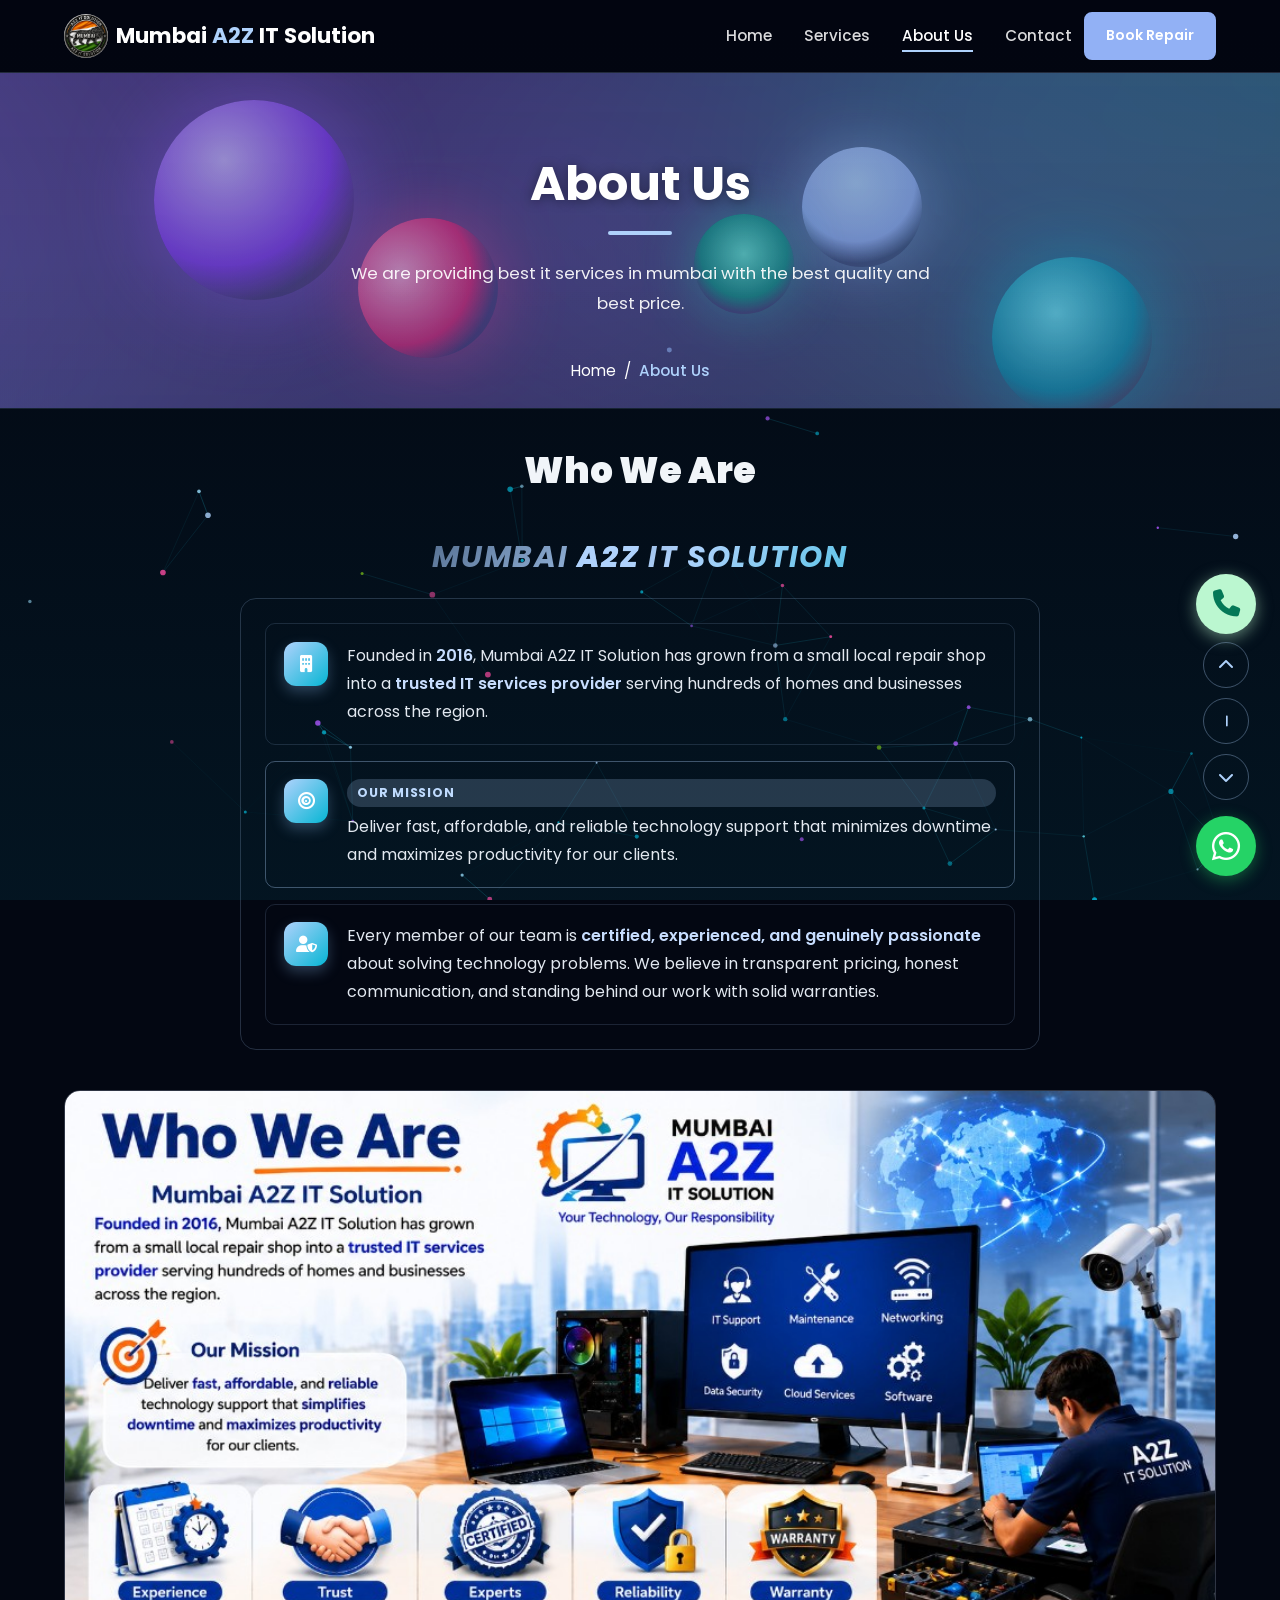
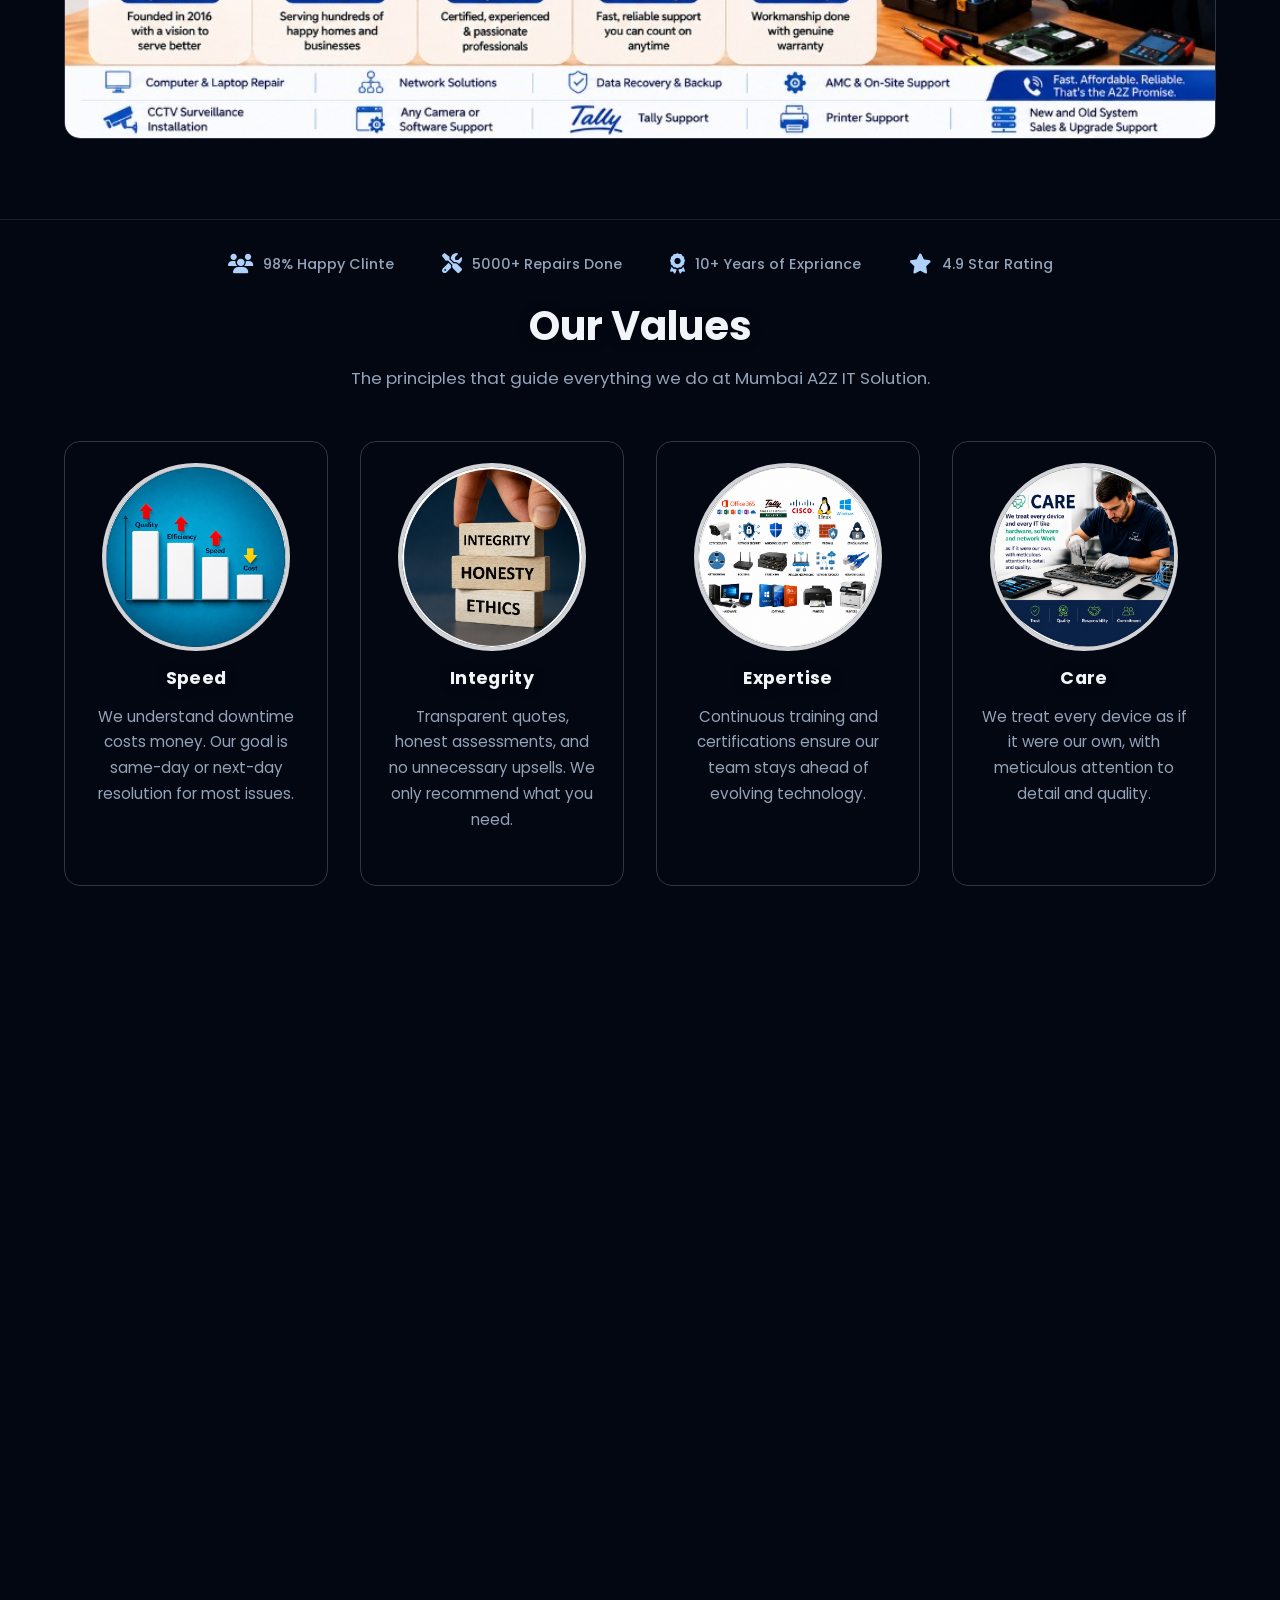
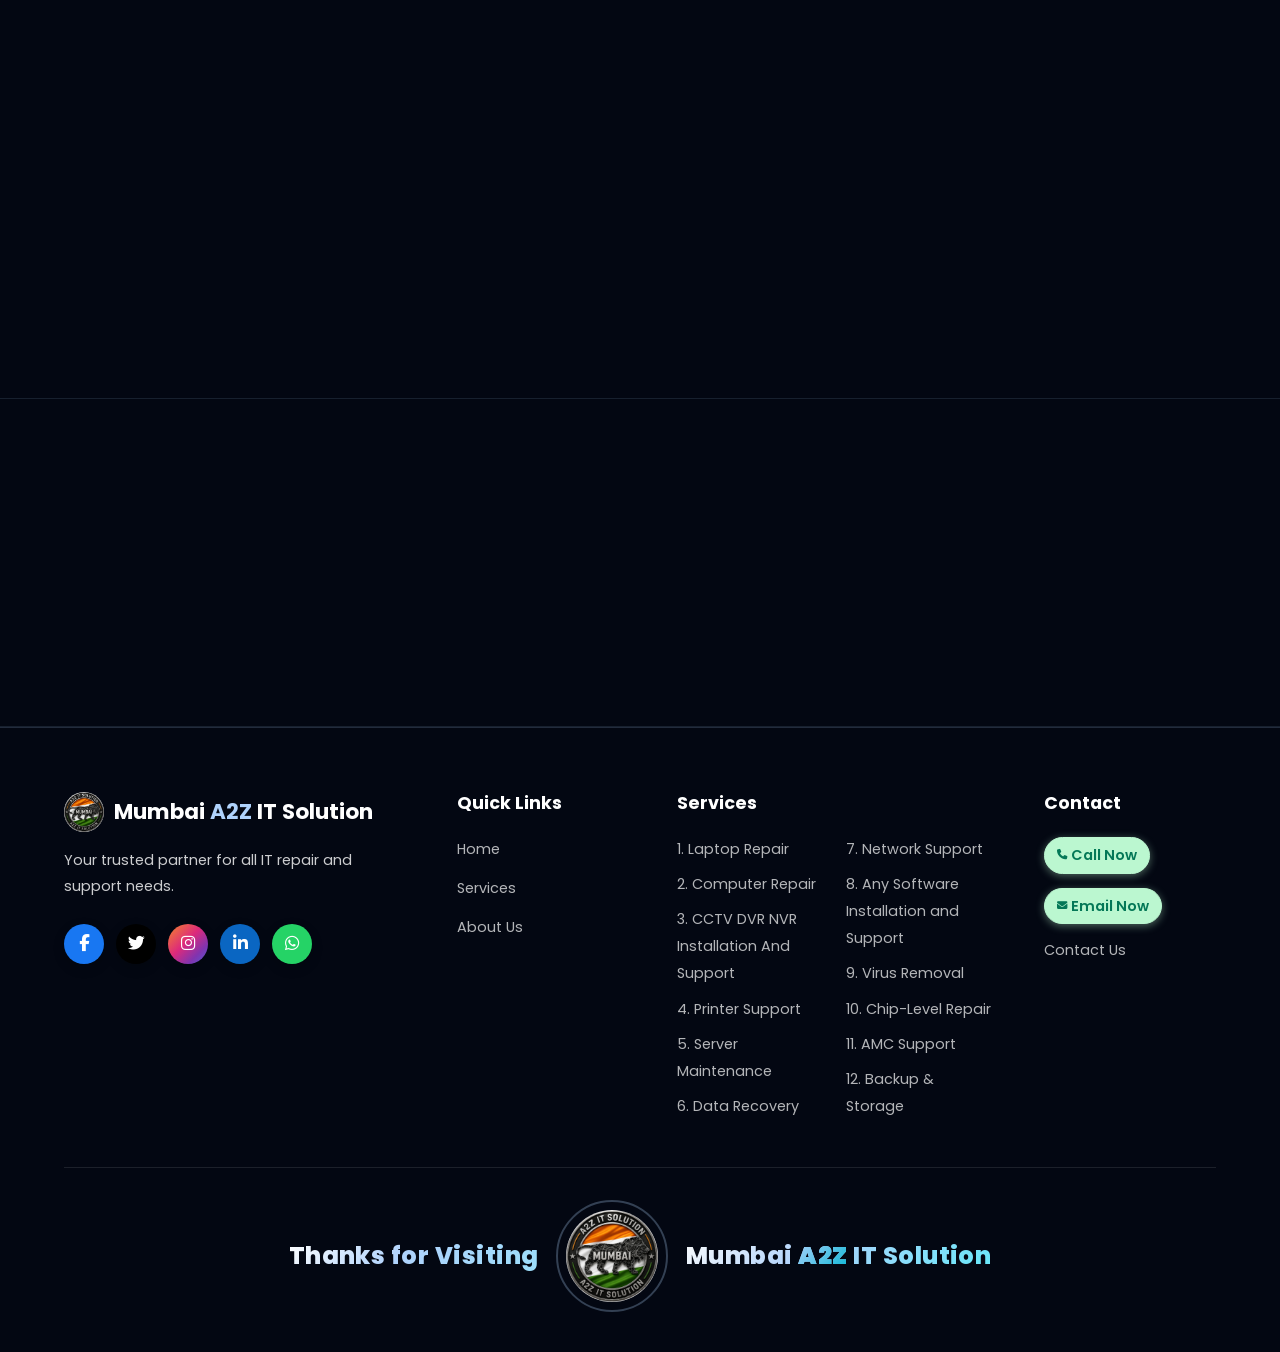
<file: about.html>
<!DOCTYPE html>
<html lang="en">
<head>
  <meta charset="UTF-8">
  <meta name="viewport" content="width=device-width, initial-scale=1.0">
  <title>About Us | Mumbai A2Z IT Solution</title>
  <meta name="description" content="Learn about Mumbai A2Z IT Solution - We are providing  best it services in mumbai with the best quality and best price.">
  <meta name="robots" content="index, follow">
  <link rel="canonical" href="https://mumbaia2zitsolution.com/about.html">

  <link rel="preconnect" href="https://fonts.googleapis.com">
  <link rel="preconnect" href="https://fonts.gstatic.com" crossorigin>
  <link href="https://fonts.googleapis.com/css2?family=Poppins:wght@300;400;500;600;700;800;900&display=swap" rel="stylesheet">
  <link rel="stylesheet" href="https://cdnjs.cloudflare.com/ajax/libs/font-awesome/6.5.1/css/all.min.css">
  <link rel="icon" href="images/logo.png" type="image/png">
  <link rel="stylesheet" href="css/style.css">
</head>
<body>

  <header>
    <nav class="navbar">
      <a href="index.html" class="logo">
        <img src="images/logo.png" alt="Mumbai A2Z IT Solution" class="logo-img" width="44" height="44">
        <span class="logo-text">Mumbai <span>A2Z</span> IT Solution</span>
      </a>

      <ul class="nav-links">
        <li><a href="index.html">Home</a></li>
        <li><a href="services.html">Services</a></li>
        <li><a href="about.html" class="active">About Us</a></li>
        <li><a href="contact.html">Contact</a></li>
      </ul>

      <div class="nav-actions">
        <a href="contact.html#booking" class="btn btn-sm">Book Repair</a>
        <button class="hamburger" aria-label="Toggle navigation">
          <span></span>
          <span></span>
          <span></span>
        </button>
      </div>
    </nav>
  </header>

  <section class="page-header">
    <div class="page-header-effects" aria-hidden="true">
      <span class="orb orb-1"></span>
      <span class="orb orb-2"></span>
      <span class="orb orb-3"></span>
      <span class="orb orb-4"></span>
      <span class="orb orb-5"></span>
    </div>
    <div class="page-header-inner">
      <h1>About Us</h1>
      <span class="page-header-line" aria-hidden="true"></span>
      <p>We are providing  best it services in mumbai with the best quality and best price.</p>
      <div class="breadcrumb">
        <a href="index.html">Home</a> / <span>About Us</span>
      </div>
    </div>
  </section>

  <section class="about">
    <div class="about-grid" style="grid-template-columns: 1fr; max-width: 800px;">
      <div class="about-content fade-in">
        <div class="about-intro-header">
          <h2 class="about-marked-title">Who We Are</h2>
        </div>
        <p class="about-headline">Mumbai <span>A2Z</span> IT Solution</p>

        <div class="about-story-preview">
          <div class="about-story-item">
            <div class="about-story-item__icon" aria-hidden="true"><i class="fas fa-building"></i></div>
            <p>Founded in <strong>2016</strong>, Mumbai A2Z IT Solution has grown from a small local repair shop into a <strong>trusted IT services provider</strong> serving hundreds of homes and businesses across the region.</p>
          </div>

          <div class="about-story-item about-story-item--highlight">
            <div class="about-story-item__icon" aria-hidden="true"><i class="fas fa-bullseye"></i></div>
            <p><span class="about-story-label">Our Mission</span> Deliver fast, affordable, and reliable technology support that minimizes downtime and maximizes productivity for our clients.</p>
          </div>

          <div class="about-story-item">
            <div class="about-story-item__icon" aria-hidden="true"><i class="fas fa-user-shield"></i></div>
            <p>Every member of our team is <strong>certified, experienced, and genuinely passionate</strong> about solving technology problems. We believe in transparent pricing, honest communication, and standing behind our work with solid warranties.</p>
          </div>
        </div>
      </div>
    </div>
    <div class="about-image about-image--banner fade-in" style="max-width:1200px; margin:2.5rem auto 0;">
      <img src="images/who we are.png" alt="Mumbai A2Z IT Solution - mission, core values, and IT services overview" width="1200" height="675" loading="lazy" decoding="async">
    </div>
  </section>

  <section class="trust-bar">
    <div class="trust-items">
      <div class="trust-item"><i class="fas fa-users"></i> 98% Happy Clinte</div>
      <div class="trust-item"><i class="fas fa-tools"></i> 5000+ Repairs Done</div>
      <div class="trust-item"><i class="fas fa-award"></i> 10+ Years of Expriance</div>
      <div class="trust-item"><i class="fas fa-star"></i> 4.9 Star Rating</div>
    </div>
  </section>

  <section class="services">
    <h2 class="section-title fade-in">Our Values</h2>
    <p class="section-subtitle fade-in">The principles that guide everything we do at Mumbai A2Z IT Solution.</p>

    <div class="service-grid service-grid--values">
      <div class="card card--value fade-in">
        <div class="card-marked-area">
          <img src="images/Speed.png" alt="Increasing quality, efficiency, and speed while reducing cost" width="640" height="400" loading="lazy" decoding="async">
          <h3>Speed</h3>
        </div>
        <p>We understand downtime costs money. Our goal is same-day or next-day resolution for most issues.</p>
      </div>
      <div class="card card--value fade-in">
        <div class="card-marked-area">
          <img src="images/Integrity.png" alt="Integrity, honesty, and ethics" width="640" height="400" loading="lazy" decoding="async">
          <h3>Integrity</h3>
        </div>
        <p>Transparent quotes, honest assessments, and no unnecessary upsells. We only recommend what you need.</p>
      </div>
      <div class="card card--value fade-in">
        <div class="card-marked-area">
          <img src="images/Experties.png" alt="IT expertise across hardware, software, networking, and security" width="640" height="400" loading="lazy" decoding="async">
          <h3>Expertise</h3>
        </div>
        <p>Continuous training and certifications ensure our team stays ahead of evolving technology.</p>
      </div>
      <div class="card card--value fade-in">
        <div class="card-marked-area">
          <img src="images/Care.png" alt="Care for every device with meticulous attention to detail" width="640" height="400" loading="lazy" decoding="async">
          <h3>Care</h3>
        </div>
        <p>We treat every device as if it were our own, with meticulous attention to detail and quality.</p>
      </div>
    </div>
  </section>

  <section class="services">
    <h2 class="section-title section-title-3d fade-in">Meet Our <span>Team</span></h2>
    <p class="section-subtitle fade-in">Certified professionals dedicated to solving your tech problems.</p>

    <div class="org-chart fade-in">
      <div class="org-founder-row">
        <div class="org-founder-card">
          <div class="org-founder-avatar"><i class="fas fa-user"></i></div>
          <div class="org-founder-info">
            <h3>MR. INDRESH KUMAR</h3>
            <p class="org-founder-role">Founder &amp; Lead Technology Specialist</p>
            <p class="org-founder-bio">Bringing over 15 years of hands-on experience in IT infrastructure, Hardware &amp; Software Support, Hardware Repair &amp; Maintenance, network management, and technical support. Committed to providing dependable technology solutions that help businesses operate efficiently and securely.</p>
          </div>
        </div>
        <div class="org-cert-badge">
          <i class="fas fa-award" aria-hidden="true"></i>
          <div>
            <p class="org-cert-title">Professional &amp; Certified Expertise:</p>
            <ul class="org-cert-list">
              <li>Cisco Network Security</li>
              <li>Server &amp; Cloud Management</li>
              <li>Enterprise IT Support</li>
              <li>Cyber Security</li>
              <li>CCTV Security</li>
              <li>Data Security</li>
            </ul>
          </div>
        </div>
      </div>

      <div class="org-connector" aria-hidden="true">
        <svg viewBox="0 0 900 60" preserveAspectRatio="xMidYMid meet">
          <path d="M450 0 L450 25 L150 25 L150 60" fill="none" stroke="#3b82f6" stroke-width="2"/>
          <path d="M450 0 L450 25 L450 25 L450 60" fill="none" stroke="#3b82f6" stroke-width="2"/>
          <path d="M450 0 L450 25 L750 25 L750 60" fill="none" stroke="#3b82f6" stroke-width="2"/>
          <polygon points="150,60 145,52 155,52" fill="#3b82f6"/>
          <polygon points="450,60 445,52 455,52" fill="#3b82f6"/>
          <polygon points="750,60 745,52 755,52" fill="#3b82f6"/>
        </svg>
      </div>

      <div class="org-levels">
        <div class="org-level org-level--1">
          <div class="org-level-header">
            <div class="org-level-icon"><i class="fas fa-headset"></i></div>
            <div>
              <span class="org-level-label">Support Level 1</span>
              <h4>User Support / Help Desk</h4>
            </div>
          </div>
          <p class="org-level-desc">First point of contact for users. Handles basic queries and provides quick resolutions.</p>
          <ul class="org-members">
            <li><i class="fas fa-user-circle"></i><span><strong>Rohit Sharma</strong>Support Executive</span></li>
            <li><i class="fas fa-user-circle"></i><span><strong>Pooja Yadav</strong>Support Executive</span></li>
            <li><i class="fas fa-user-circle"></i><span><strong>Amit Singh</strong>Support Executive</span></li>
          </ul>
        </div>

        <div class="org-level org-level--2">
          <div class="org-level-header">
            <div class="org-level-icon"><i class="fas fa-laptop-code"></i></div>
            <div>
              <span class="org-level-label">Support Level 2</span>
              <h4>Technical Support / Specialist</h4>
            </div>
          </div>
          <p class="org-level-desc">Handles escalated issues from Level 1. Troubleshoots technical problems and provides advanced solutions.</p>
          <ul class="org-members">
            <li><i class="fas fa-user-circle"></i><span><strong>Sandeep Verma</strong>Senior Support Engineer</span></li>
            <li><i class="fas fa-user-circle"></i><span><strong>Neha Mehta</strong>Support Engineer</span></li>
            <li><i class="fas fa-user-circle"></i><span><strong>Vikram Patil</strong>Support Engineer</span></li>
          </ul>
        </div>

        <div class="org-level org-level--3">
          <div class="org-level-header">
            <div class="org-level-icon"><i class="fas fa-server"></i></div>
            <div>
              <span class="org-level-label">Support Level 3</span>
              <h4>Expert Support / Technical Lead</h4>
            </div>
          </div>
          <p class="org-level-desc">Handles complex issues and critical problems. Works on advanced solutions and system improvements.</p>
          <ul class="org-members">
            <li><i class="fas fa-user-circle"></i><span><strong>Indresh Kumar</strong>Technical Lead</span></li>
            <li><i class="fas fa-user-circle"></i><span><strong>Manish Gupta</strong>Senior System Engineer</span></li>
            <li><i class="fas fa-user-circle"></i><span><strong>Karan Malhotra</strong>Senior System Engineer</span></li>
          </ul>
        </div>
      </div>

      <div class="org-footer">
        <i class="fas fa-shield-halved" aria-hidden="true"></i>
        <p>Our team is committed to delivering fast, reliable, and effective IT support.</p>
      </div>
    </div>
  </section>
  <section class="cta fade-in">
    <h2>Let's Work Together</h2>
    <p>Whether you need a one-time repair or ongoing IT support, we're here to help.</p>
    <div class="cta-buttons">
      <a href="contact.html#booking" class="btn"><i class="fas fa-calendar-check"></i> Book a Repair</a>
      <a href="contact.html" class="btn btn-outline"><i class="fas fa-envelope"></i> Contact Us</a>
    </div>
  </section>

  <footer>
    <div class="footer-grid">
      <div class="footer-brand">
        <a href="index.html" class="logo">
          <img src="images/logo.png" alt="Mumbai A2Z IT Solution" class="logo-img logo-img--sm" width="40" height="40">
          <span class="logo-text">Mumbai <span>A2Z</span> IT Solution</span>
        </a>
        <p>Your trusted partner for all IT repair and support needs.</p>
        <div class="social-links">
          <a href="#" class="social-facebook" aria-label="Facebook"><i class="fab fa-facebook-f"></i></a>
          <a href="#" class="social-twitter" aria-label="Twitter"><i class="fab fa-twitter"></i></a>
          <a href="#" class="social-instagram" aria-label="Instagram"><i class="fab fa-instagram"></i></a>
          <a href="#" class="social-linkedin" aria-label="LinkedIn"><i class="fab fa-linkedin-in"></i></a>
          <a href="https://wa.me/919004576059" class="social-whatsapp" target="_blank" rel="noopener" aria-label="WhatsApp"><i class="fab fa-whatsapp"></i></a>
        </div>
      </div>
      <div class="footer-col">
        <h4>Quick Links</h4>
        <ul>
          <li><a href="index.html">Home</a></li>
          <li><a href="services.html">Services</a></li>
          <li><a href="about.html">About Us</a></li>
        </ul>
      </div>
      <div class="footer-col footer-col--services">
        <h4 class="footer-services-title">Services</h4>
        <div class="footer-services-list">
          <ul>
            <li><a href="services.html#laptop">1. Laptop Repair</a></li>
            <li><a href="services.html#computer">2. Computer Repair</a></li>
            <li><a href="services.html#cctv">3. CCTV DVR NVR Installation And Support</a></li>
            <li><a href="services.html#printer">4. Printer Support</a></li>
            <li><a href="services.html#server">5. Server Maintenance</a></li>
            <li><a href="services.html#data-recovery">6. Data Recovery</a></li>
          </ul>
          <ul>
            <li><a href="services.html#network">7. Network Support</a></li>
            <li><a href="services.html#software">8. Any Software Installation and Support</a></li>
            <li><a href="services.html#virus">9. Virus Removal</a></li>
            <li><a href="services.html#chip">10. Chip-Level Repair</a></li>
            <li><a href="services.html#amc">11. AMC Support</a></li>
            <li><a href="services.html#backup">12. Backup &amp; Storage</a></li>
          </ul>
        </div>
      </div>
      <div class="footer-col">
        <h4>Contact</h4>
        <ul>
          <li><a href="tel:+919004576059" class="btn-call btn-call--footer"><i class="fas fa-phone"></i> Call Now</a></li>
          <li><a href="mailto:mumbaia2zitsolution@gmail.com" class="btn-call btn-call--footer"><i class="fas fa-envelope"></i> Email Now</a></li>
          <li><a href="contact.html">Contact Us</a></li>
        </ul>
      </div>
    </div>
    <div class="footer-logo-center">
      <p class="footer-logo-center__text footer-logo-center__text--left">Thanks for Visiting</p>
      <a href="index.html" class="footer-logo-center__link" aria-label="Mumbai A2Z IT Solution Home">
        <img src="images/logo.png" alt="Mumbai A2Z IT Solution" class="footer-logo-center__img" width="80" height="80">
      </a>
      <p class="footer-logo-center__text footer-logo-center__text--right">Mumbai <span>A2Z</span> IT Solution</p>
    </div>
  </footer>

  <a href="tel:+919004576059" class="call-fab" aria-label="Call us">
    <i class="fas fa-phone"></i>
  </a>

  <a href="https://wa.me/919004576059?text=Hi%20Mumbai A2Z IT Solution,%20I%20need%20IT%20repair%20help" class="whatsapp" aria-label="Chat on WhatsApp" target="_blank" rel="noopener">
    <i class="fab fa-whatsapp"></i>
  </a>

  <script src="js/script.js"></script>
</body>
</html>
</file>
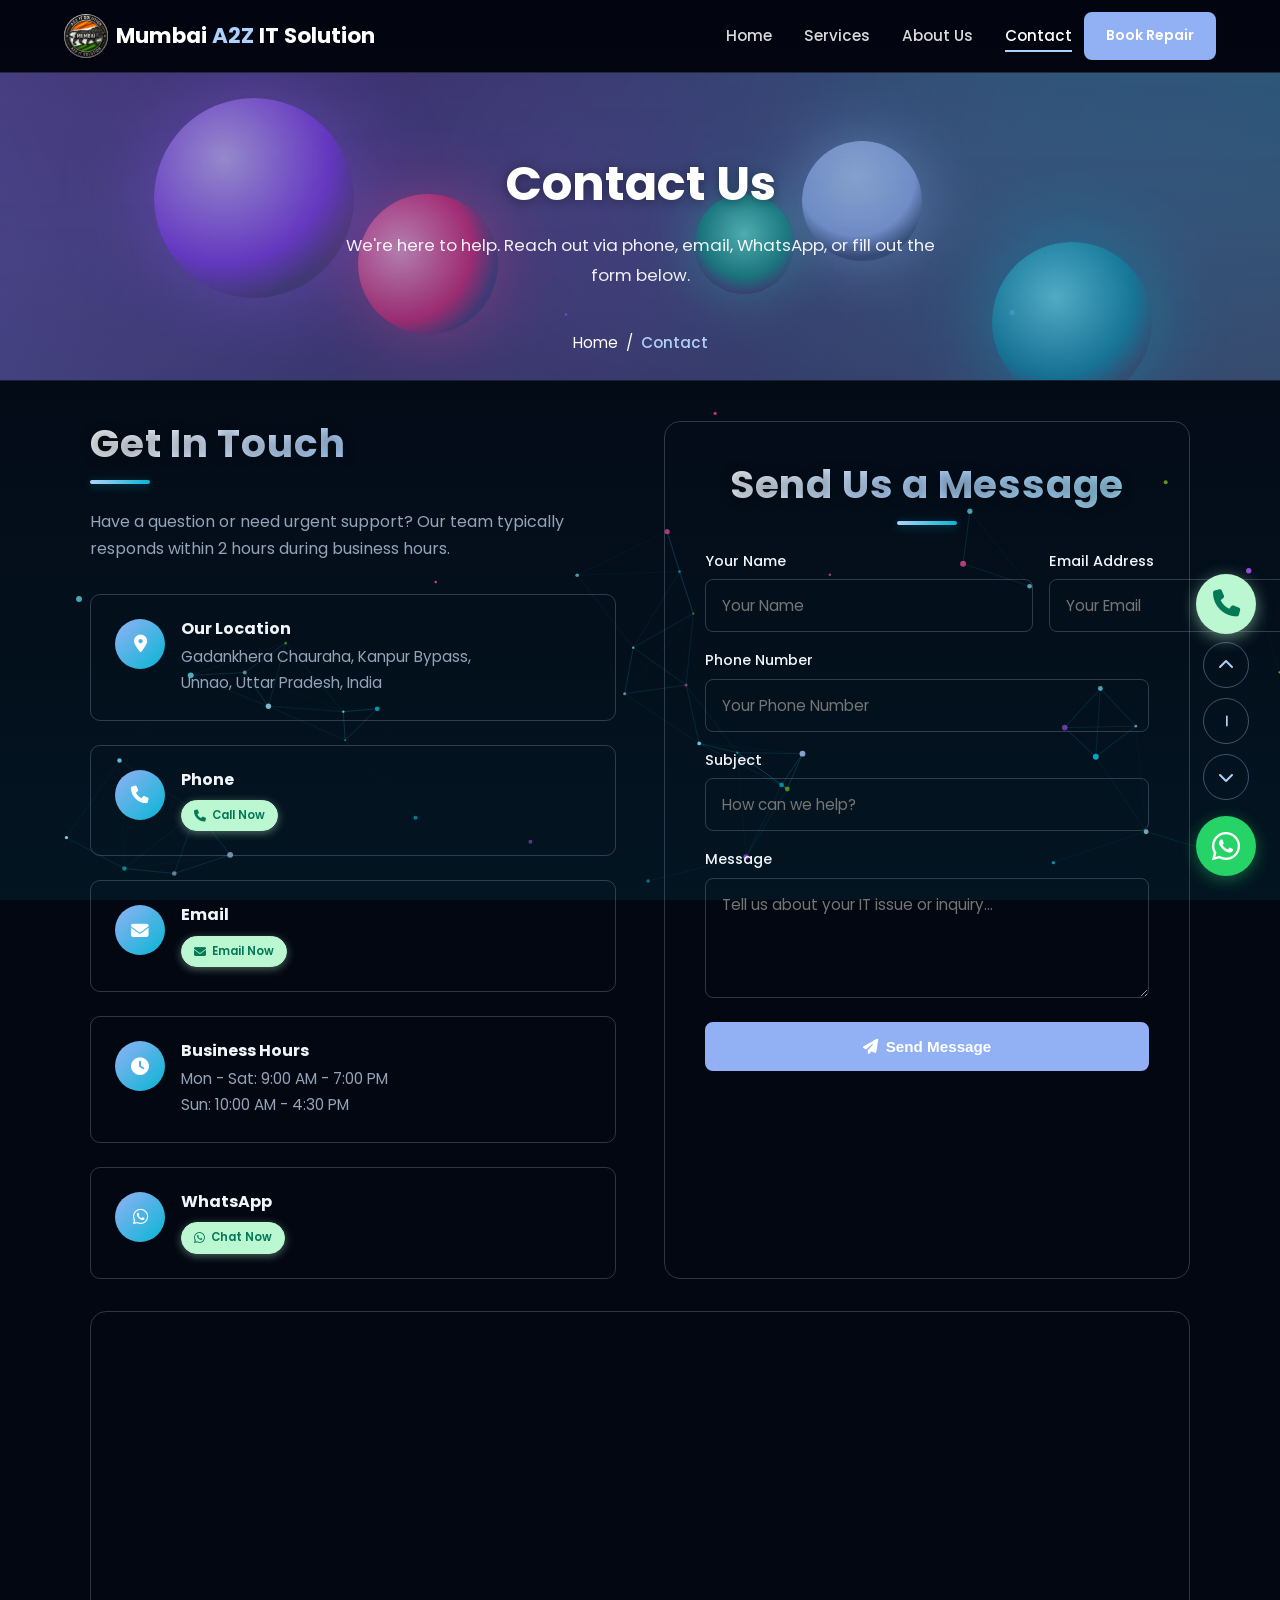
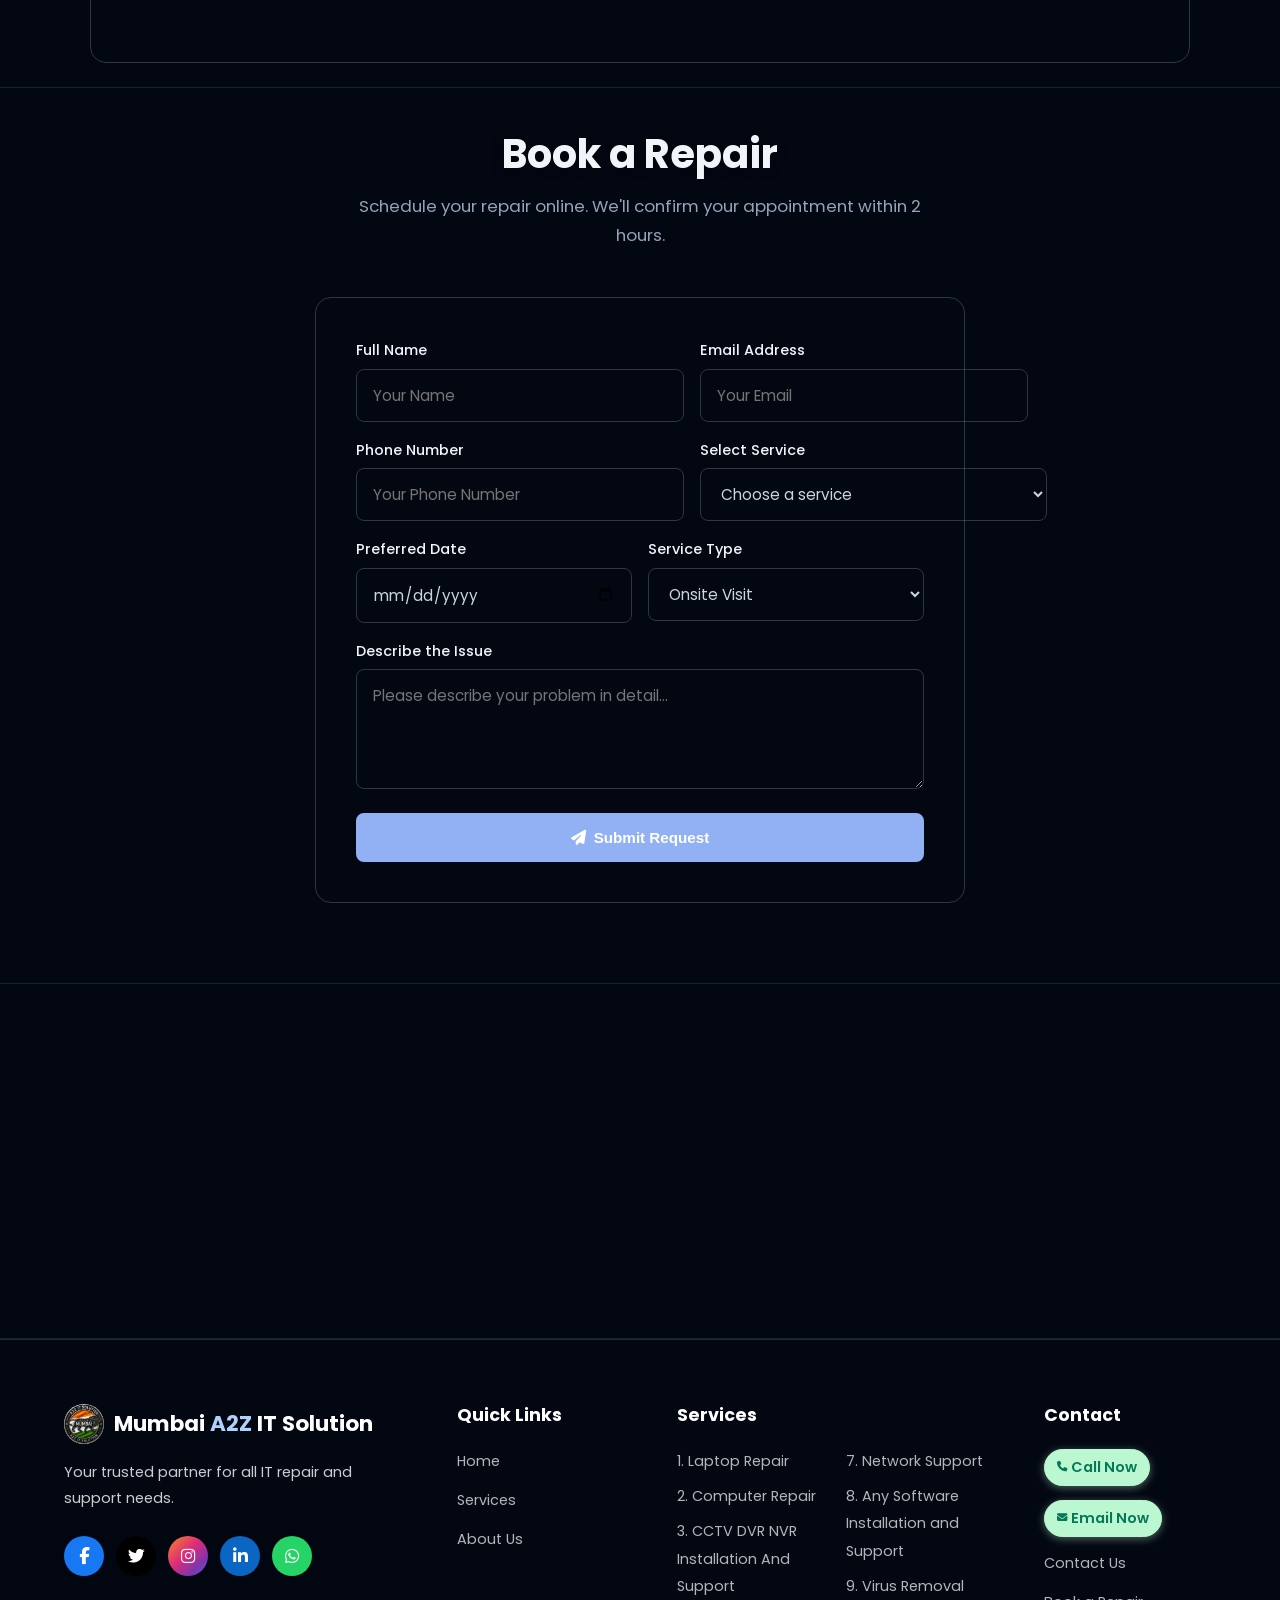
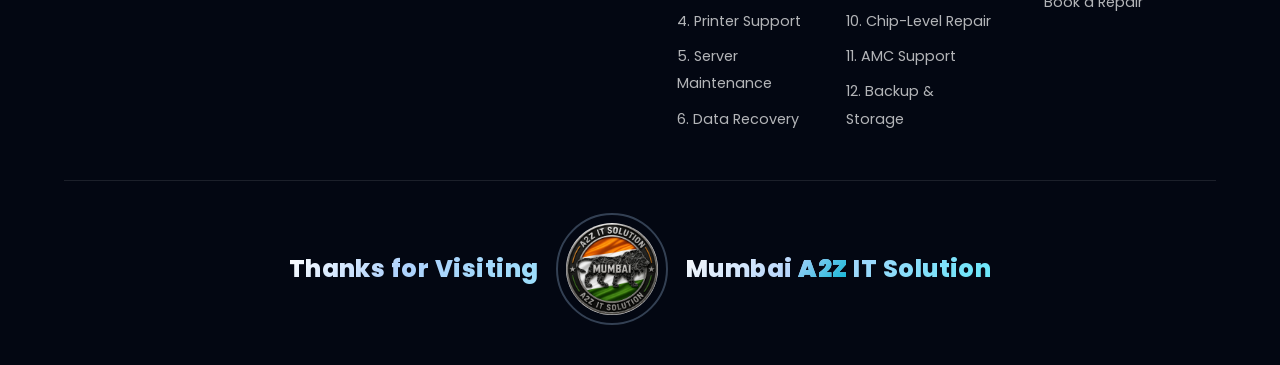
<file: contact.html>
<!DOCTYPE html>
<html lang="en">
<head>
  <meta charset="UTF-8">
  <meta name="viewport" content="width=device-width, initial-scale=1.0">
  <title>Contact Us | Mumbai A2Z IT Solution</title>
  <meta name="description" content="Contact Mumbai A2Z IT Solution for IT repair services. Call, email, or book online. Located in Mumbai with onsite and remote support available.">
  <meta name="robots" content="index, follow">
  <link rel="canonical" href="https://MumbaiA2ZITSolution.com/contact.html">

  <link rel="preconnect" href="https://fonts.googleapis.com">
  <link rel="preconnect" href="https://fonts.gstatic.com" crossorigin>
  <link href="https://fonts.googleapis.com/css2?family=Poppins:wght@300;400;500;600;700;800;900&display=swap" rel="stylesheet">
  <link rel="stylesheet" href="https://cdnjs.cloudflare.com/ajax/libs/font-awesome/6.5.1/css/all.min.css">
  <link rel="icon" href="images/logo.png" type="image/png">
  <link rel="stylesheet" href="css/style.css">
</head>
<body>

  <header>
    <nav class="navbar">
      <a href="index.html" class="logo">
        <img src="images/logo.png" alt="Mumbai A2Z IT Solution" class="logo-img" width="44" height="44">
        <span class="logo-text">Mumbai <span>A2Z</span> IT Solution</span>
      </a>

      <ul class="nav-links">
        <li><a href="index.html">Home</a></li>
        <li><a href="services.html">Services</a></li>
        <li><a href="about.html">About Us</a></li>
        <li><a href="contact.html" class="active">Contact</a></li>
      </ul>

      <div class="nav-actions">
        <a href="#booking" class="btn btn-sm">Book Repair</a>
        <button class="hamburger" aria-label="Toggle navigation">
          <span></span>
          <span></span>
          <span></span>
        </button>
      </div>
    </nav>
  </header>

  <section class="page-header">
    <div class="page-header-effects" aria-hidden="true">
      <span class="orb orb-1"></span>
      <span class="orb orb-2"></span>
      <span class="orb orb-3"></span>
      <span class="orb orb-4"></span>
      <span class="orb orb-5"></span>
    </div>
    <div class="page-header-inner">
      <h1>Contact Us</h1>
      <p>We're here to help. Reach out via phone, email, WhatsApp, or fill out the form below.</p>
      <div class="breadcrumb">
        <a href="index.html">Home</a> / <span>Contact</span>
      </div>
    </div>
  </section>

  <section class="contact-section">
    <div class="contact-grid">
      <div class="fade-in-left">
        <h2 class="contact-heading-3d">Get In Touch</h2>
        <p style="color:var(--text-light);margin-bottom:2rem;">Have a question or need urgent support? Our team typically responds within 2 hours during business hours.</p>

        <div class="contact-info">
          <div class="contact-card">
            <div class="contact-card-icon"><i class="fas fa-map-marker-alt"></i></div>
            <div>
              <h4>Our Location</h4>
              <p><a href="https://www.google.com/maps/place/Gadankhera+chauraha,+kanpur+bypass/@26.5169501,80.4877345,17z" target="_blank" rel="noopener">Gadankhera Chauraha, Kanpur Bypass,<br>Unnao, Uttar Pradesh, India</a></p>
            </div>
          </div>
          <div class="contact-card">
            <div class="contact-card-icon"><i class="fas fa-phone"></i></div>
            <div>
              <h4>Phone</h4>
              <a href="tel:+919004576059" class="btn-call"><i class="fas fa-phone"></i> Call Now</a>
            </div>
          </div>
          <div class="contact-card">
            <div class="contact-card-icon"><i class="fas fa-envelope"></i></div>
            <div>
              <h4>Email</h4>
              <a href="mailto:mumbaia2zitsolution@gmail.com" class="btn-call"><i class="fas fa-envelope"></i> Email Now</a>
            </div>
          </div>
          <div class="contact-card">
            <div class="contact-card-icon"><i class="fas fa-clock"></i></div>
            <div>
              <h4>Business Hours</h4>
              <p>Mon - Sat: 9:00 AM - 7:00 PM<br>Sun: 10:00 AM - 4:30 PM</p>
            </div>
          </div>
          <div class="contact-card">
            <div class="contact-card-icon"><i class="fab fa-whatsapp"></i></div>
            <div>
              <h4>WhatsApp</h4>
              <a href="https://wa.me/919004576059?text=Hi%20Mumbai%20A2Z%20IT%20Solution,%20I%20need%20IT%20repair%20help" class="btn-call" target="_blank" rel="noopener"><i class="fab fa-whatsapp"></i> Chat Now</a>
            </div>
          </div>
        </div>
      </div>

      <div class="form-wrapper fade-in-right" style="margin:0;">
        <h3 class="contact-heading-3d contact-heading-3d--center">Send Us a Message</h3>
        <form data-form="contact">
          <div class="form-row">
            <div class="form-group">
              <label for="contact-name">Your Name</label>
              <input type="text" id="contact-name" name="name" placeholder="Your Name" required>
            </div>
            <div class="form-group">
              <label for="contact-email">Email Address</label>
              <input type="email" id="contact-email" name="email" placeholder="Your Email" required>
            </div>
          </div>
          <div class="form-group">
            <label for="contact-phone">Phone Number</label>
            <input type="tel" id="contact-phone" name="phone" placeholder="Your Phone Number">
          </div>
          <div class="form-group">
            <label for="contact-subject">Subject</label>
            <input type="text" id="contact-subject" name="subject" placeholder="How can we help?" required>
          </div>
          <div class="form-group">
            <label for="contact-message">Message</label>
            <textarea id="contact-message" name="message" placeholder="Tell us about your IT issue or inquiry..." required></textarea>
          </div>
          <button type="submit" class="btn"><i class="fas fa-paper-plane"></i> Send Message</button>
        </form>
        <div class="form-success">
          <i class="fas fa-check-circle"></i>
          <h3>Message Sent!</h3>
          <p>We've received your message and will get back to you within 24 hours.</p>
        </div>
      </div>
    </div>

    <div class="map-container fade-in" style="max-width:1100px;margin:2rem auto 0;">
      <iframe
        src="https://www.google.com/maps/embed?pb=!1m18!1m12!1m3!1d14179.86!2d80.4877345!3d26.5169501!2m3!1f0!2f0!3f0!3m2!1i1024!2i768!4f13.1!3m3!1m2!1s0x399c1514d9ccd5d7%3A0x53aea59d5a8776b2!2sGadankhera%20chauraha%2C%20Kanpur%20Bypass!5e0!3m2!1sen!2sin!4v1737820800000!5m2!1sen!2sin"
        allowfullscreen=""
        loading="lazy"
        referrerpolicy="no-referrer-when-downgrade"
        title="Mumbai A2Z IT Solution location on Google Maps">
      </iframe>
    </div>
  </section>

  <section id="booking" class="booking">
    <h2 class="section-title fade-in">Book a Repair</h2>
    <p class="section-subtitle fade-in">Schedule your repair online. We'll confirm your appointment within 2 hours.</p>

    <div class="form-wrapper fade-in">
      <form data-form="booking">
        <div class="form-row">
          <div class="form-group">
            <label for="book-name">Full Name</label>
            <input type="text" id="book-name" name="name" placeholder="Your Name" required>
          </div>
          <div class="form-group">
            <label for="book-email">Email Address</label>
            <input type="email" id="book-email" name="email" placeholder="Your Email" required>
          </div>
        </div>
        <div class="form-row">
          <div class="form-group">
            <label for="book-phone">Phone Number</label>
            <input type="tel" id="book-phone" name="phone" placeholder="Your Phone Number" required>
          </div>
          <div class="form-group">
            <label for="book-service">Select Service</label>
            <select id="book-service" name="service" required>
              <option value="">Choose a service</option>
              <option value="laptop">Laptop Repair</option>
              <option value="computer">Computer Repair</option>
              <option value="cctv">CCTV DVR NVR Installation And Support</option>
              <option value="printer">Printer Support</option>
              <option value="server">Server Maintenance</option>
              <option value="data">Data Recovery</option>
              <option value="network">Network Support</option>
              <option value="software">Any Software Installation and Support</option>
              <option value="virus">Virus Removal</option>
              <option value="chip">Chip-Level Repair</option>
              <option value="amc">AMC Support</option>
              <option value="backup">Backup &amp; Storage</option>
            </select>
          </div>
        </div>
        <div class="form-row">
          <div class="form-group">
            <label for="book-date">Preferred Date</label>
            <input type="date" id="book-date" name="date">
          </div>
          <div class="form-group">
            <label for="book-type">Service Type</label>
            <select id="book-type" name="type">
              <option value="onsite">Onsite Visit</option>
              <option value="dropoff">Drop-off at Store</option>
              <option value="remote">Remote Support</option>
            </select>
          </div>
        </div>
        <div class="form-group full-width">
          <label for="book-issue">Describe the Issue</label>
          <textarea id="book-issue" name="issue" placeholder="Please describe your problem in detail..." required></textarea>
        </div>
        <button type="submit" class="btn"><i class="fas fa-paper-plane"></i> Submit Request</button>
      </form>
      <div class="form-success">
        <i class="fas fa-check-circle"></i>
        <h3>Request Submitted!</h3>
        <p>Thank you for booking with Mumbai A2Z IT Solution. We'll contact you shortly to confirm your appointment.</p>
      </div>
    </div>
  </section>

  <section class="cta fade-in">
    <h2>Prefer to Talk?</h2>
    <p>Call us directly for immediate assistance or chat with us on WhatsApp.</p>
    <div class="cta-buttons">
      <a href="tel:+919004576059" class="btn-call btn-call--cta"><i class="fas fa-phone"></i> Call Now</a>
      <a href="https://wa.me/919004576059?text=Hi%20Mumbai%20A2Z%20IT%20Solution,%20I%20need%20IT%20repair%20help" class="btn-call btn-call--cta" target="_blank" rel="noopener"><i class="fab fa-whatsapp"></i> Chat Now</a>
    </div>
  </section>

  <footer>
    <div class="footer-grid">
      <div class="footer-brand">
        <a href="index.html" class="logo">
          <img src="images/logo.png" alt="Mumbai A2Z IT Solution" class="logo-img logo-img--sm" width="40" height="40">
          <span class="logo-text">Mumbai <span>A2Z</span> IT Solution</span>
        </a>
        <p>Your trusted partner for all IT repair and support needs.</p>
        <div class="social-links">
          <a href="#" class="social-facebook" aria-label="Facebook"><i class="fab fa-facebook-f"></i></a>
          <a href="#" class="social-twitter" aria-label="Twitter"><i class="fab fa-twitter"></i></a>
          <a href="#" class="social-instagram" aria-label="Instagram"><i class="fab fa-instagram"></i></a>
          <a href="#" class="social-linkedin" aria-label="LinkedIn"><i class="fab fa-linkedin-in"></i></a>
          <a href="https://wa.me/919004576059" class="social-whatsapp" target="_blank" rel="noopener" aria-label="WhatsApp"><i class="fab fa-whatsapp"></i></a>
        </div>
      </div>
      <div class="footer-col">
        <h4>Quick Links</h4>
        <ul>
          <li><a href="index.html">Home</a></li>
          <li><a href="services.html">Services</a></li>
          <li><a href="about.html">About Us</a></li>
        </ul>
      </div>
      <div class="footer-col footer-col--services">
        <h4 class="footer-services-title">Services</h4>
        <div class="footer-services-list">
          <ul>
            <li><a href="services.html#laptop">1. Laptop Repair</a></li>
            <li><a href="services.html#computer">2. Computer Repair</a></li>
            <li><a href="services.html#cctv">3. CCTV DVR NVR Installation And Support</a></li>
            <li><a href="services.html#printer">4. Printer Support</a></li>
            <li><a href="services.html#server">5. Server Maintenance</a></li>
            <li><a href="services.html#data-recovery">6. Data Recovery</a></li>
          </ul>
          <ul>
            <li><a href="services.html#network">7. Network Support</a></li>
            <li><a href="services.html#software">8. Any Software Installation and Support</a></li>
            <li><a href="services.html#virus">9. Virus Removal</a></li>
            <li><a href="services.html#chip">10. Chip-Level Repair</a></li>
            <li><a href="services.html#amc">11. AMC Support</a></li>
            <li><a href="services.html#backup">12. Backup &amp; Storage</a></li>
          </ul>
        </div>
      </div>
      <div class="footer-col">
        <h4>Contact</h4>
        <ul>
          <li><a href="tel:+919004576059" class="btn-call btn-call--footer"><i class="fas fa-phone"></i> Call Now</a></li>
          <li><a href="mailto:mumbaia2zitsolution@gmail.com" class="btn-call btn-call--footer"><i class="fas fa-envelope"></i> Email Now</a></li>
          <li><a href="contact.html">Contact Us</a></li>
          <li><a href="#booking">Book a Repair</a></li>
        </ul>
      </div>
    </div>
    <div class="footer-logo-center">
      <p class="footer-logo-center__text footer-logo-center__text--left">Thanks for Visiting</p>
      <a href="index.html" class="footer-logo-center__link" aria-label="Mumbai A2Z IT Solution Home">
        <img src="images/logo.png" alt="Mumbai A2Z IT Solution" class="footer-logo-center__img" width="80" height="80">
      </a>
      <p class="footer-logo-center__text footer-logo-center__text--right">Mumbai <span>A2Z</span> IT Solution</p>
    </div>
  </footer>

  <a href="tel:+919004576059" class="call-fab" aria-label="Call us">
    <i class="fas fa-phone"></i>
  </a>

  <a href="https://wa.me/919004576059?text=Hi%20MumbaiA2ZITSolution,%20I%20need%20IT%20repair%20help" class="whatsapp" aria-label="Chat on WhatsApp" target="_blank" rel="noopener">
    <i class="fab fa-whatsapp"></i>
  </a>

  <script src="js/form-config.js"></script>
  <script src="js/script.js"></script>
</body>
</html>
</file>
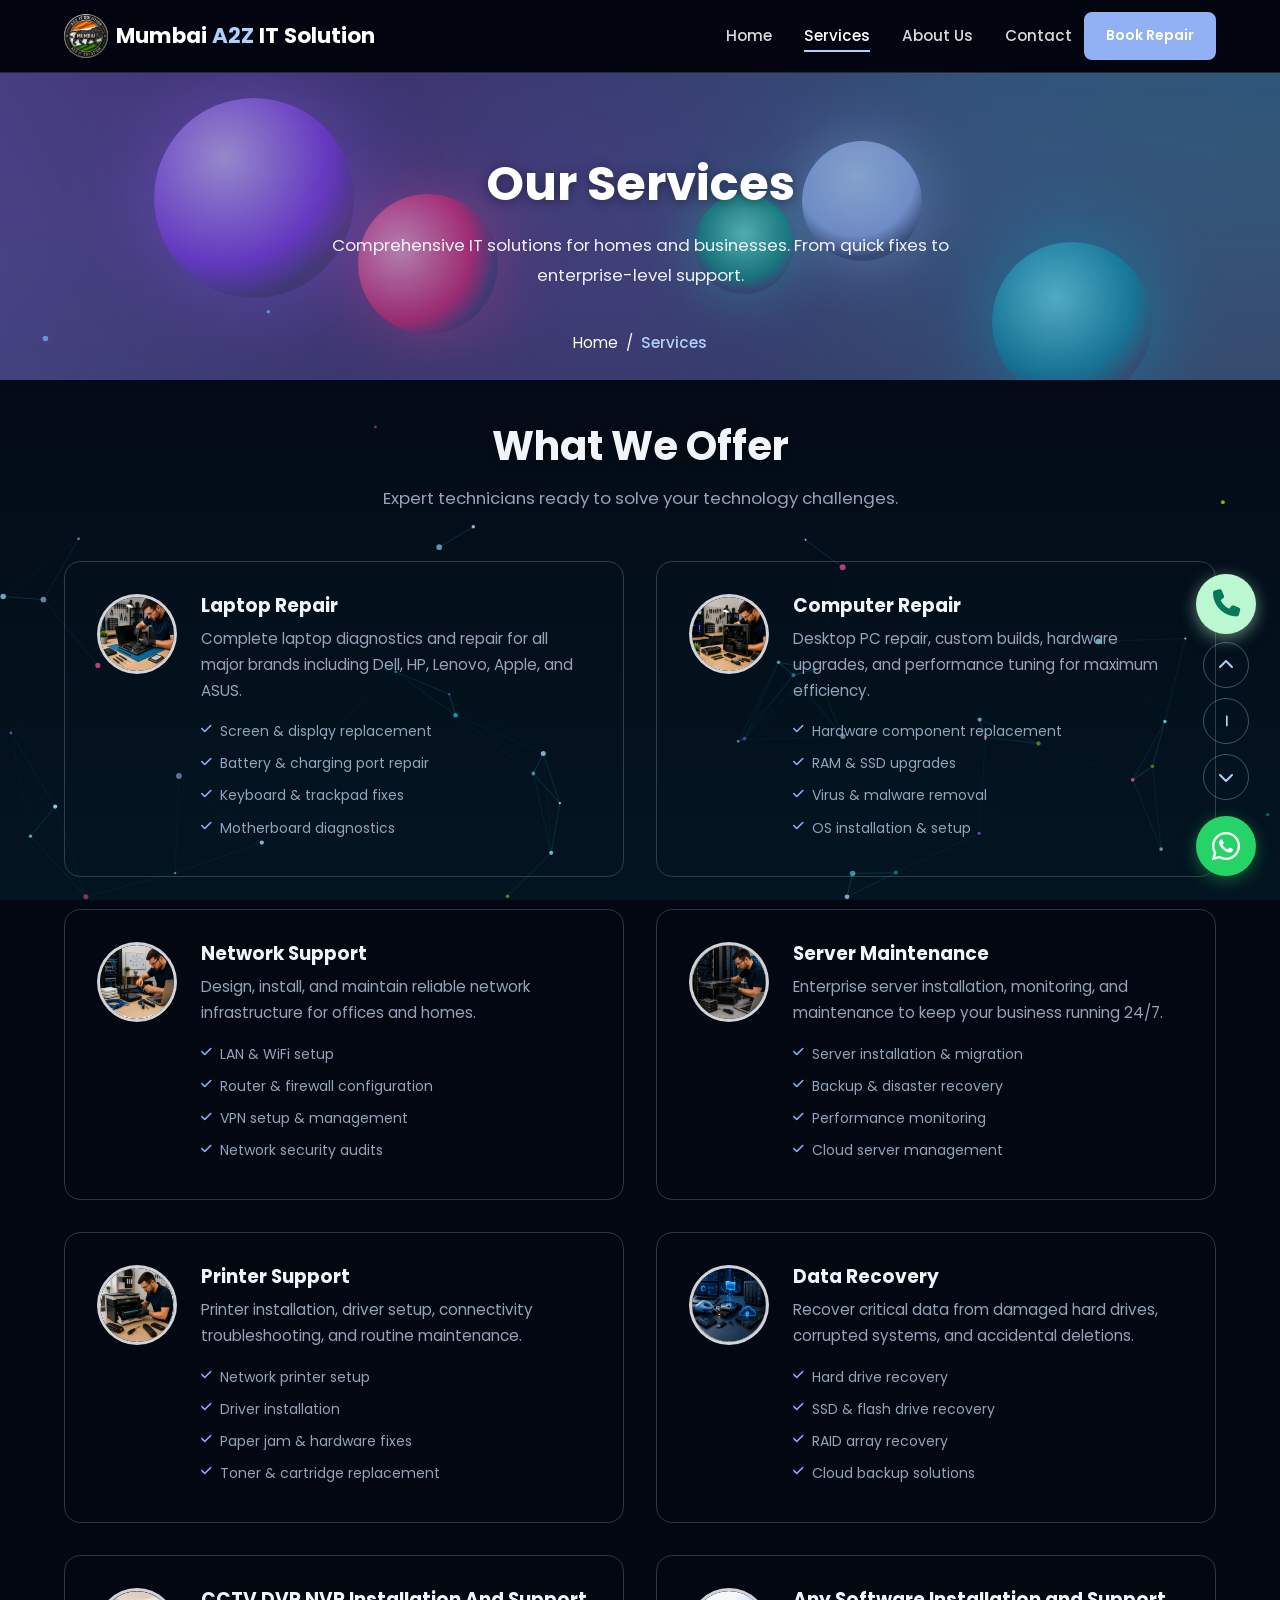
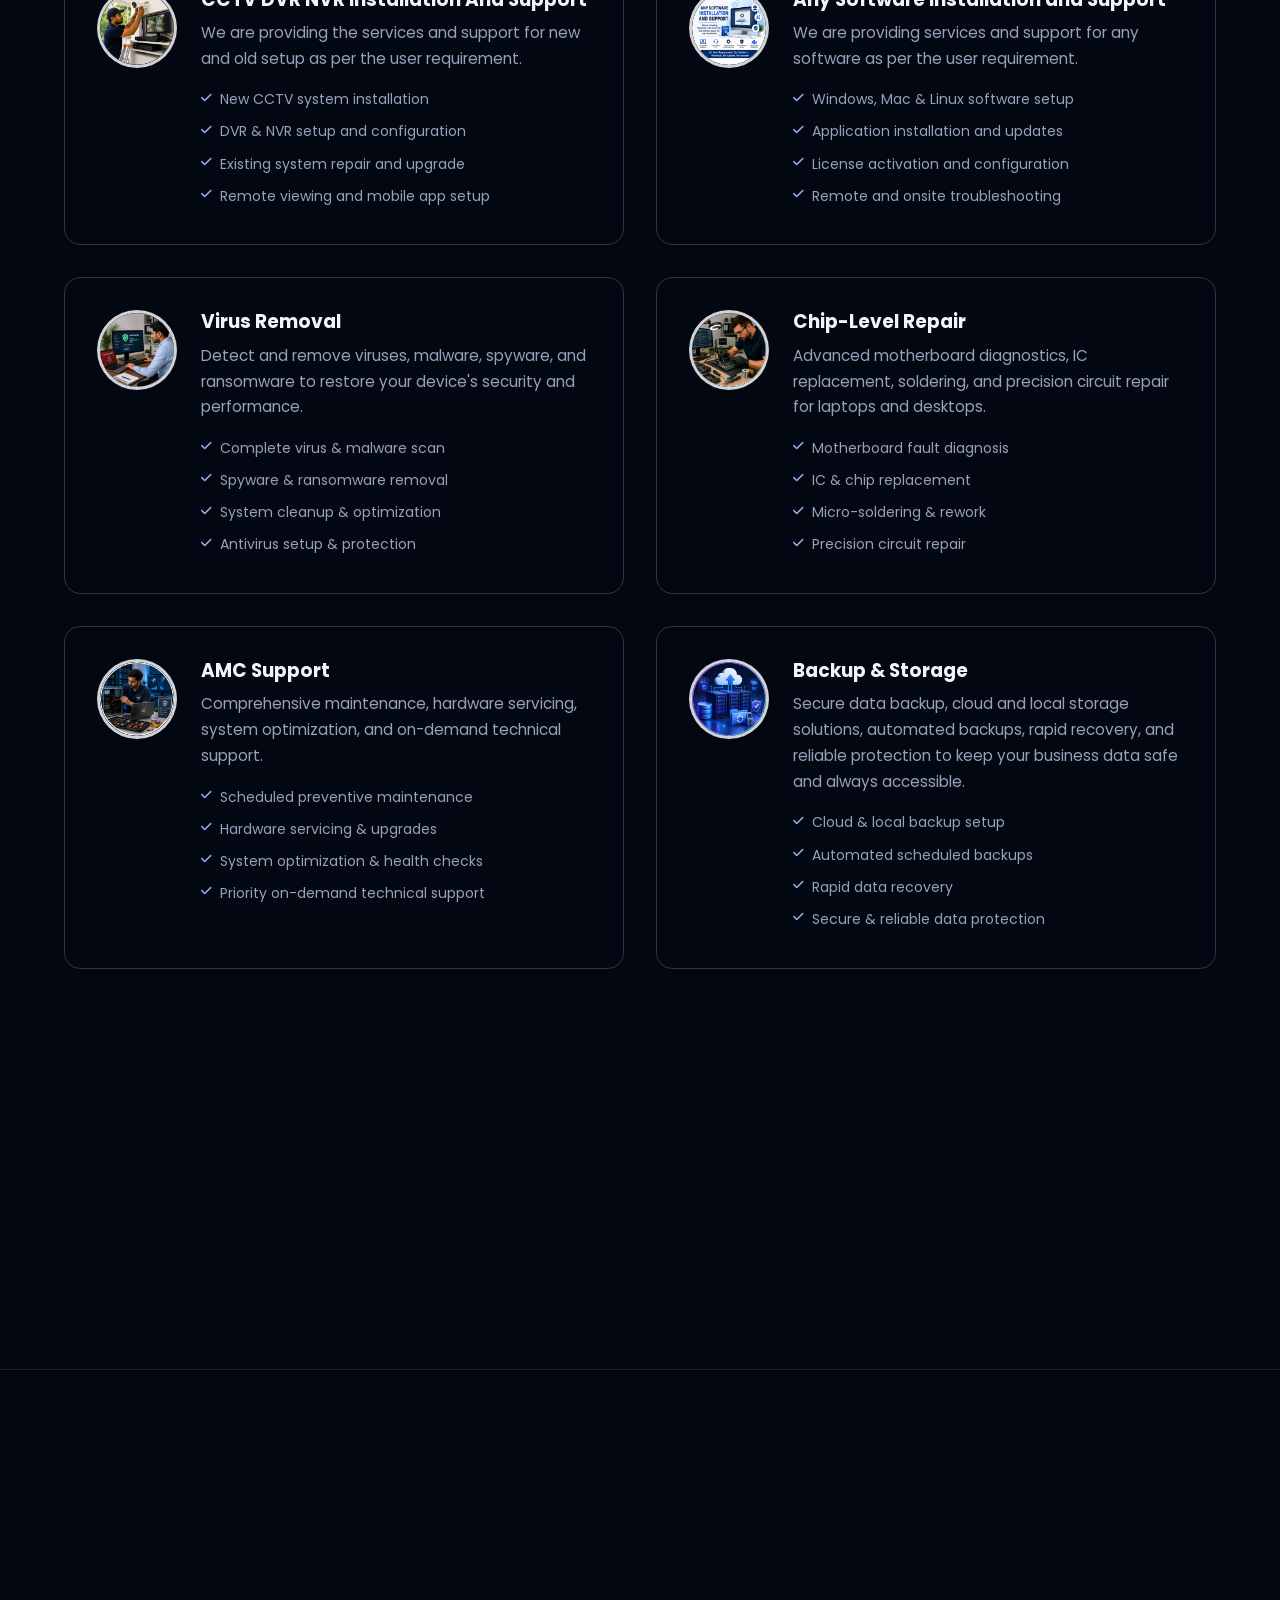
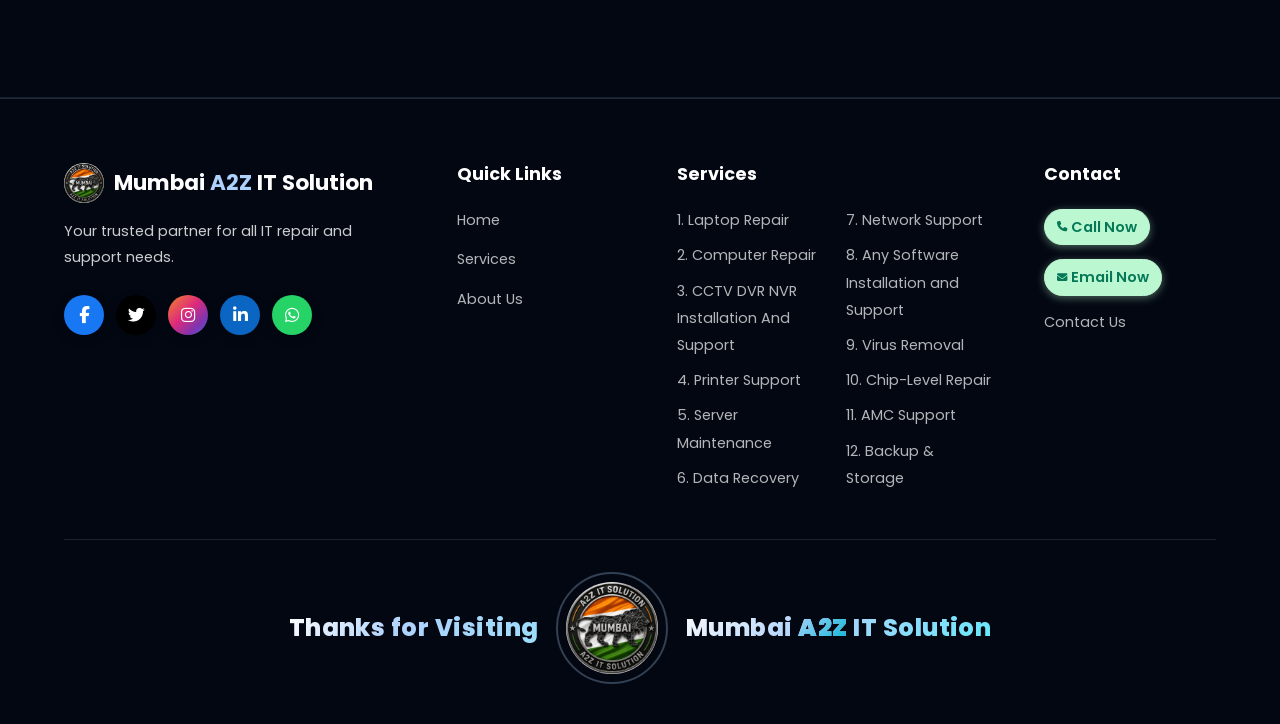
<file: services.html>
<!DOCTYPE html>
<html lang="en">
<head>
  <meta charset="UTF-8">
  <meta name="viewport" content="width=device-width, initial-scale=1.0">
  <title>Our Services | Mumbai A2Z IT Solution</title>
  <meta name="description" content="Explore Mumbai A2Z IT Solution including laptop repair, computer repair, network support, server maintenance, printer support and data recovery.">
  <meta name="robots" content="index, follow">
  <link rel="canonical" href="https://mumbaia2zitsolution.com/services.html">

  <link rel="preconnect" href="https://fonts.googleapis.com">
  <link rel="preconnect" href="https://fonts.gstatic.com" crossorigin>
  <link href="https://fonts.googleapis.com/css2?family=Poppins:wght@300;400;500;600;700;800;900&display=swap" rel="stylesheet">
  <link rel="stylesheet" href="https://cdnjs.cloudflare.com/ajax/libs/font-awesome/6.5.1/css/all.min.css">
  <link rel="icon" href="images/logo.png" type="image/png">
  <link rel="stylesheet" href="css/style.css">
</head>
<body>

  <header>
    <nav class="navbar">
      <a href="index.html" class="logo">
        <img src="images/logo.png" alt="Mumbai A2Z IT Solution" class="logo-img" width="44" height="44">
        <span class="logo-text">Mumbai <span>A2Z</span> IT Solution</span>
      </a>

      <ul class="nav-links">
        <li><a href="index.html">Home</a></li>
        <li><a href="services.html" class="active">Services</a></li>
        <li><a href="about.html">About Us</a></li>
        <li><a href="contact.html">Contact</a></li>
      </ul>

      <div class="nav-actions">
        <a href="contact.html#booking" class="btn btn-sm">Book Repair</a>
        <button class="hamburger" aria-label="Toggle navigation">
          <span></span>
          <span></span>
          <span></span>
        </button>
      </div>
    </nav>
  </header>

  <section class="page-header">
    <div class="page-header-effects" aria-hidden="true">
      <span class="orb orb-1"></span>
      <span class="orb orb-2"></span>
      <span class="orb orb-3"></span>
      <span class="orb orb-4"></span>
      <span class="orb orb-5"></span>
    </div>
    <div class="page-header-inner">
      <h1>Our Services</h1>
      <p>Comprehensive IT solutions for homes and businesses. From quick fixes to enterprise-level support.</p>
      <div class="breadcrumb">
        <a href="index.html">Home</a> / <span>Services</span>
      </div>
    </div>
  </section>

  <section class="services">
    <h2 class="section-title fade-in">What We Offer</h2>
    <p class="section-subtitle fade-in">Expert technicians ready to solve your technology challenges.</p>

    <div class="service-detail-grid">
      <div class="service-detail-card fade-in" id="laptop">
        <div class="service-detail-icon"><img src="images/Laptop Support.png" alt="Laptop repair service" width="80" height="80" loading="lazy" decoding="async"></div>
        <div>
          <h3>Laptop Repair</h3>
          <p>Complete laptop diagnostics and repair for all major brands including Dell, HP, Lenovo, Apple, and ASUS.</p>
          <ul>
            <li><i class="fas fa-check"></i> Screen & display replacement</li>
            <li><i class="fas fa-check"></i> Battery & charging port repair</li>
            <li><i class="fas fa-check"></i> Keyboard & trackpad fixes</li>
            <li><i class="fas fa-check"></i> Motherboard diagnostics</li>
          </ul>
        </div>
      </div>

      <div class="service-detail-card fade-in" id="computer">
        <div class="service-detail-icon"><img src="images/Computer repaier.png" alt="Computer repair service" width="80" height="80" loading="lazy" decoding="async"></div>
        <div>
          <h3>Computer Repair</h3>
          <p>Desktop PC repair, custom builds, hardware upgrades, and performance tuning for maximum efficiency.</p>
          <ul>
            <li><i class="fas fa-check"></i> Hardware component replacement</li>
            <li><i class="fas fa-check"></i> RAM & SSD upgrades</li>
            <li><i class="fas fa-check"></i> Virus & malware removal</li>
            <li><i class="fas fa-check"></i> OS installation & setup</li>
          </ul>
        </div>
      </div>

      <div class="service-detail-card fade-in" id="network">
        <div class="service-detail-icon"><img src="images/Network Support.png" alt="Network support service" width="80" height="80" loading="lazy" decoding="async"></div>
        <div>
          <h3>Network Support</h3>
          <p>Design, install, and maintain reliable network infrastructure for offices and homes.</p>
          <ul>
            <li><i class="fas fa-check"></i> LAN & WiFi setup</li>
            <li><i class="fas fa-check"></i> Router & firewall configuration</li>
            <li><i class="fas fa-check"></i> VPN setup & management</li>
            <li><i class="fas fa-check"></i> Network security audits</li>
          </ul>
        </div>
      </div>

      <div class="service-detail-card fade-in" id="server">
        <div class="service-detail-icon"><img src="images/Server Support.png" alt="Server maintenance service" width="80" height="80" loading="lazy" decoding="async"></div>
        <div>
          <h3>Server Maintenance</h3>
          <p>Enterprise server installation, monitoring, and maintenance to keep your business running 24/7.</p>
          <ul>
            <li><i class="fas fa-check"></i> Server installation & migration</li>
            <li><i class="fas fa-check"></i> Backup & disaster recovery</li>
            <li><i class="fas fa-check"></i> Performance monitoring</li>
            <li><i class="fas fa-check"></i> Cloud server management</li>
          </ul>
        </div>
      </div>

      <div class="service-detail-card fade-in" id="printer">
        <div class="service-detail-icon"><img src="images/Printer Support.png" alt="Printer support service" width="80" height="80" loading="lazy" decoding="async"></div>
        <div>
          <h3>Printer Support</h3>
          <p>Printer installation, driver setup, connectivity troubleshooting, and routine maintenance.</p>
          <ul>
            <li><i class="fas fa-check"></i> Network printer setup</li>
            <li><i class="fas fa-check"></i> Driver installation</li>
            <li><i class="fas fa-check"></i> Paper jam & hardware fixes</li>
            <li><i class="fas fa-check"></i> Toner & cartridge replacement</li>
          </ul>
        </div>
      </div>

      <div class="service-detail-card fade-in" id="data-recovery">
        <div class="service-detail-icon"><img src="images/Data recovery.png" alt="Data recovery service" width="80" height="80" loading="lazy" decoding="async"></div>
        <div>
          <h3>Data Recovery</h3>
          <p>Recover critical data from damaged hard drives, corrupted systems, and accidental deletions.</p>
          <ul>
            <li><i class="fas fa-check"></i> Hard drive recovery</li>
            <li><i class="fas fa-check"></i> SSD & flash drive recovery</li>
            <li><i class="fas fa-check"></i> RAID array recovery</li>
            <li><i class="fas fa-check"></i> Cloud backup solutions</li>
          </ul>
        </div>
      </div>

      <div class="service-detail-card fade-in" id="cctv">
        <div class="service-detail-icon"><img src="images/CCTV.png" alt="CCTV DVR and NVR installation service" width="80" height="80" loading="lazy" decoding="async"></div>
        <div>
          <h3>CCTV DVR NVR Installation And Support</h3>
          <p>We are providing the services and support for new and old setup as per the user requirement.</p>
          <ul>
            <li><i class="fas fa-check"></i> New CCTV system installation</li>
            <li><i class="fas fa-check"></i> DVR & NVR setup and configuration</li>
            <li><i class="fas fa-check"></i> Existing system repair and upgrade</li>
            <li><i class="fas fa-check"></i> Remote viewing and mobile app setup</li>
          </ul>
        </div>
      </div>

      <div class="service-detail-card fade-in" id="software">
        <div class="service-detail-icon"><img src="images/Anysoftware installation.png" alt="Software installation and support service" width="80" height="80" loading="lazy" decoding="async"></div>
        <div>
          <h3>Any Software Installation and Support</h3>
          <p>We are providing services and support for any software as per the user requirement.</p>
          <ul>
            <li><i class="fas fa-check"></i> Windows, Mac & Linux software setup</li>
            <li><i class="fas fa-check"></i> Application installation and updates</li>
            <li><i class="fas fa-check"></i> License activation and configuration</li>
            <li><i class="fas fa-check"></i> Remote and onsite troubleshooting</li>
          </ul>
        </div>
      </div>

      <div class="service-detail-card fade-in" id="virus">
        <div class="service-detail-icon"><img src="images/Virus Removel.png" alt="Virus removal service" width="80" height="80" loading="lazy" decoding="async"></div>
        <div>
          <h3>Virus Removal</h3>
          <p>Detect and remove viruses, malware, spyware, and ransomware to restore your device's security and performance.</p>
          <ul>
            <li><i class="fas fa-check"></i> Complete virus & malware scan</li>
            <li><i class="fas fa-check"></i> Spyware & ransomware removal</li>
            <li><i class="fas fa-check"></i> System cleanup & optimization</li>
            <li><i class="fas fa-check"></i> Antivirus setup & protection</li>
          </ul>
        </div>
      </div>

      <div class="service-detail-card fade-in" id="chip">
        <div class="service-detail-icon"><img src="images/Chip Lavel Repairing.png" alt="Chip-level repair service" width="80" height="80" loading="lazy" decoding="async"></div>
        <div>
          <h3>Chip-Level Repair</h3>
          <p>Advanced motherboard diagnostics, IC replacement, soldering, and precision circuit repair for laptops and desktops.</p>
          <ul>
            <li><i class="fas fa-check"></i> Motherboard fault diagnosis</li>
            <li><i class="fas fa-check"></i> IC & chip replacement</li>
            <li><i class="fas fa-check"></i> Micro-soldering & rework</li>
            <li><i class="fas fa-check"></i> Precision circuit repair</li>
          </ul>
        </div>
      </div>

      <div class="service-detail-card fade-in" id="amc">
        <div class="service-detail-icon"><img src="images/AMC Support.png" alt="AMC support service" width="80" height="80" loading="lazy" decoding="async"></div>
        <div>
          <h3>AMC Support</h3>
          <p>Comprehensive maintenance, hardware servicing, system optimization, and on-demand technical support.</p>
          <ul>
            <li><i class="fas fa-check"></i> Scheduled preventive maintenance</li>
            <li><i class="fas fa-check"></i> Hardware servicing & upgrades</li>
            <li><i class="fas fa-check"></i> System optimization & health checks</li>
            <li><i class="fas fa-check"></i> Priority on-demand technical support</li>
          </ul>
        </div>
      </div>

      <div class="service-detail-card fade-in" id="backup">
        <div class="service-detail-icon"><img src="images/Backup And Storage Support.png" alt="Backup and storage service" width="80" height="80" loading="lazy" decoding="async"></div>
        <div>
          <h3>Backup &amp; Storage</h3>
          <p>Secure data backup, cloud and local storage solutions, automated backups, rapid recovery, and reliable protection to keep your business data safe and always accessible.</p>
          <ul>
            <li><i class="fas fa-check"></i> Cloud & local backup setup</li>
            <li><i class="fas fa-check"></i> Automated scheduled backups</li>
            <li><i class="fas fa-check"></i> Rapid data recovery</li>
            <li><i class="fas fa-check"></i> Secure & reliable data protection</li>
          </ul>
        </div>
      </div>
    </div>
  </section>

  <section class="services">
    <h2 class="section-title fade-in">How It Works</h2>
    <p class="section-subtitle fade-in">Simple 4-step process to get your devices back up and running.</p>

    <div class="process-steps">
      <div class="process-step fade-in">
        <h4>Book Online</h4>
        <p>Submit a repair request through our booking form or call us directly.</p>
      </div>
      <div class="process-step fade-in">
        <h4>Free Diagnosis</h4>
        <p>Our technician assesses the issue and provides a transparent quote.</p>
      </div>
      <div class="process-step fade-in">
        <h4>Expert Repair</h4>
        <p>We fix your device using quality parts and proven techniques.</p>
      </div>
      <div class="process-step fade-in">
        <h4>Quality Check</h4>
        <p>Thorough testing before delivery with warranty coverage included.</p>
      </div>
    </div>
  </section>

  <section class="cta fade-in">
    <h2>Ready to Fix Your Tech?</h2>
    <p>Book a repair today and experience the Mumbai A2Z IT Solution difference. Free diagnostics included.</p>
    <div class="cta-buttons">
      <a href="contact.html#booking" class="btn btn-outline"><i class="fas fa-calendar-check"></i> Book a Repair</a>
      <a href="contact.html" class="btn btn-outline">Contact Us</a>
    </div>
  </section>

  <footer>
    <div class="footer-grid">
      <div class="footer-brand">
        <a href="index.html" class="logo">
          <img src="images/logo.png" alt="Mumbai A2Z IT Solution" class="logo-img logo-img--sm" width="40" height="40">
          <span class="logo-text">Mumbai <span>A2Z</span> IT Solution</span>
        </a>
        <p>Your trusted partner for all IT repair and support needs.</p>
        <div class="social-links">
          <a href="#" class="social-facebook" aria-label="Facebook"><i class="fab fa-facebook-f"></i></a>
          <a href="#" class="social-twitter" aria-label="Twitter"><i class="fab fa-twitter"></i></a>
          <a href="#" class="social-instagram" aria-label="Instagram"><i class="fab fa-instagram"></i></a>
          <a href="#" class="social-linkedin" aria-label="LinkedIn"><i class="fab fa-linkedin-in"></i></a>
          <a href="https://wa.me/919004576059" class="social-whatsapp" target="_blank" rel="noopener" aria-label="WhatsApp"><i class="fab fa-whatsapp"></i></a>
        </div>
      </div>
      <div class="footer-col">
        <h4>Quick Links</h4>
        <ul>
          <li><a href="index.html">Home</a></li>
          <li><a href="services.html">Services</a></li>
          <li><a href="about.html">About Us</a></li>
        </ul>
      </div>
      <div class="footer-col footer-col--services">
        <h4 class="footer-services-title">Services</h4>
        <div class="footer-services-list">
          <ul>
            <li><a href="#laptop">1. Laptop Repair</a></li>
            <li><a href="#computer">2. Computer Repair</a></li>
            <li><a href="#cctv">3. CCTV DVR NVR Installation And Support</a></li>
            <li><a href="#printer">4. Printer Support</a></li>
            <li><a href="#server">5. Server Maintenance</a></li>
            <li><a href="#data-recovery">6. Data Recovery</a></li>
          </ul>
          <ul>
            <li><a href="#network">7. Network Support</a></li>
            <li><a href="#software">8. Any Software Installation and Support</a></li>
            <li><a href="#virus">9. Virus Removal</a></li>
            <li><a href="#chip">10. Chip-Level Repair</a></li>
            <li><a href="#amc">11. AMC Support</a></li>
            <li><a href="#backup">12. Backup &amp; Storage</a></li>
          </ul>
        </div>
      </div>
      <div class="footer-col">
        <h4>Contact</h4>
        <ul>
          <li><a href="tel:+919004576059" class="btn-call btn-call--footer"><i class="fas fa-phone"></i> Call Now</a></li>
          <li><a href="mailto:mumbaia2zitsolution@gmail.com" class="btn-call btn-call--footer"><i class="fas fa-envelope"></i> Email Now</a></li>
          <li><a href="contact.html">Contact Us</a></li>
        </ul>
      </div>
    </div>
    <div class="footer-logo-center">
      <p class="footer-logo-center__text footer-logo-center__text--left">Thanks for Visiting</p>
      <a href="index.html" class="footer-logo-center__link" aria-label="Mumbai A2Z IT Solution Home">
        <img src="images/logo.png" alt="Mumbai A2Z IT Solution" class="footer-logo-center__img" width="80" height="80">
      </a>
      <p class="footer-logo-center__text footer-logo-center__text--right">Mumbai <span>A2Z</span> IT Solution</p>
    </div>
  </footer>

  <a href="tel:+919004576059" class="call-fab" aria-label="Call us">
    <i class="fas fa-phone"></i>
  </a>

  <a href="https://wa.me/919004576059?text=Hi%20Mumbai A2Z IT Solution,%20I%20need%20IT%20repair%20help" class="whatsapp" aria-label="Chat on WhatsApp" target="_blank" rel="noopener">
    <i class="fab fa-whatsapp"></i>
  </a>

  <script src="js/script.js"></script>
</body>
</html>
</file>
<file: css/style.css>
/* ============================================
   Mumbai A2Z IT Solution Stylesheet
   ============================================ */

:root {
  --primary: #92b1f5;
  --primary-dark: #8ea6eb;
  --primary-light: #afd2fc;
  --hero-dark: #00050a;
  --hero-blue: #162a45;
  --secondary: #0f172a;
  --heading: #f1f5f9;
  --accent: #06b6d4;
  --success: #25d366;
  --text: #cbd5e1;
  --text-light: #94a3b8;
  --bg: transparent;
  --bg-alt: transparent;
  --bg-card: transparent;
  --bg-elevated: transparent;
  --border: rgba(148, 163, 184, 0.3);
  --shadow: none;
  --shadow-lg: none;
  --radius: 10px;
  --radius-lg: 16px;
  --transition: 0.3s ease;
  --nav-height: 72px;
}

*,
*::before,
*::after {
  margin: 0;
  padding: 0;
  box-sizing: border-box;
}

html {
  scroll-behavior: auto;
  scroll-padding-top: var(--nav-height);
  overflow-x: hidden;
  background-color: #030712;
  -webkit-text-size-adjust: 100%;
  text-size-adjust: 100%;
  -webkit-overflow-scrolling: touch;
}

body {
  position: relative;
  font-family: 'Poppins', sans-serif;
  line-height: 1.7;
  color: var(--text);
  background-color: #030712;
  background-image: none;
  background-attachment: scroll;
  overflow-x: hidden;
  width: 100%;
  max-width: 100%;
  -webkit-overflow-scrolling: touch;
}

#particles-bg {
  position: fixed;
  inset: 0;
  z-index: 0;
  pointer-events: none;
  width: 100%;
  height: 100%;
  background-color: #030712;
  contain: strict;
}

body > header,
body > footer {
  position: relative;
  z-index: 1;
}

body > section {
  position: relative;
  z-index: 1;
  content-visibility: auto;
  contain-intrinsic-size: auto 600px;
}

body::before {
  content: '';
  position: fixed;
  inset: 0;
  z-index: -2;
  pointer-events: none;
  opacity: 0.35;
  background-image:
    linear-gradient(rgba(34, 211, 238, 0.04) 1px, transparent 1px),
    linear-gradient(90deg, rgba(34, 211, 238, 0.04) 1px, transparent 1px);
  background-size: 80px 80px;
}

body::after {
  content: '';
  position: fixed;
  inset: 0;
  z-index: -1;
  pointer-events: none;
  background: radial-gradient(ellipse 100% 40% at 50% 100%, rgba(6, 182, 212, 0.16) 0%, transparent 70%);
  opacity: 1;
}

header,
section,
footer {
  max-width: 100%;
  overflow-x: hidden;
}

img {
  max-width: 100%;
  height: auto;
  display: block;
}

a {
  text-decoration: none;
  color: inherit;
  transition: color var(--transition);
}

ul {
  list-style: none;
}

.container {
  width: 100%;
  max-width: 1200px;
  margin: 0 auto;
  padding: 0 5%;
}

/* ---- Typography ---- */
h1, h2, h3, h4, h5, h6 {
  color: var(--heading);
  line-height: 1.3;
}

.section-title {
  font-size: clamp(1.75rem, 4vw, 2.5rem);
  font-weight: 700;
  text-align: center;
  margin-bottom: 0.75rem;
  color: var(--heading);
}

.section-title-3d {
  font-size: clamp(2rem, 4.5vw, 2.85rem);
  font-weight: 800;
  letter-spacing: 0.03em;
  margin-bottom: 1rem;
  background: linear-gradient(180deg, #8e9cc4 0%, #92b1f5 45%, #9bdefb 100%);
  -webkit-background-clip: text;
  background-clip: text;
  -webkit-text-fill-color: transparent;
  color: transparent;
  filter:
    drop-shadow(0 1px 0 rgba(78, 120, 196, 0.85))
    drop-shadow(0 2px 0 rgba(146, 177, 245, 0.65))
    drop-shadow(0 3px 0 rgba(147, 197, 253, 0.45))
    drop-shadow(0 6px 16px rgba(15, 23, 42, 0.18));
}

.section-title-3d span {
  background: linear-gradient(135deg, var(--accent) 0%, #22d3ee 100%);
  -webkit-background-clip: text;
  background-clip: text;
  -webkit-text-fill-color: transparent;
  color: transparent;
}

.section-title-3d::after {
  content: '';
  display: block;
  width: 72px;
  height: 4px;
  margin: 0.85rem auto 0;
  border-radius: 2px;
  background: linear-gradient(90deg, var(--primary-light), var(--accent));
  box-shadow: 0 2px 12px rgba(6, 182, 212, 0.4);
}

.section-subtitle {
  text-align: center;
  color: var(--text-light);
  max-width: 600px;
  margin: 0 auto 3rem;
  font-size: 1.05rem;
}

/* ---- Buttons ---- */
.btn {
  display: inline-flex;
  align-items: center;
  justify-content: center;
  gap: 8px;
  background: var(--primary);
  color: #fff;
  padding: 14px 28px;
  border-radius: 8px;
  font-weight: 600;
  font-size: 0.95rem;
  border: 2px solid var(--primary);
  cursor: pointer;
  transition: all var(--transition);
  white-space: nowrap;
}

.btn:hover {
  background: var(--primary-dark);
  border-color: var(--primary-dark);
  transform: translateY(-2px);
  box-shadow: var(--shadow-lg);
}

.btn-outline {
  background: transparent;
  color: #fff;
  border-color: #fff;
}

.btn-outline:hover {
  background: rgba(175, 210, 252, 0.15);
  color: #fff;
  border-color: #fff;
}

.btn-secondary {
  background: var(--secondary);
  border-color: var(--secondary);
}

.btn-secondary:hover {
  background: #1e293b;
  border-color: #1e293b;
}

.btn-sm {
  padding: 10px 20px;
  font-size: 0.875rem;
}

.btn-call {
  display: inline-flex;
  align-items: center;
  justify-content: center;
  gap: 6px;
  background: #bbf7d0;
  color: #047857;
  padding: 7px 16px;
  border-radius: 50px;
  font-weight: 600;
  font-size: 0.78rem;
  border: 1px solid #bbf7d0;
  transition: all var(--transition);
  white-space: nowrap;
  box-shadow: 0 2px 8px rgba(187, 247, 208, 0.4);
}

.btn-call i {
  font-size: 0.75rem;
}

.btn-call:hover {
  background: #a7f3d0;
  border-color: #a7f3d0;
  color: #047857;
  transform: translateY(-1px);
  box-shadow: 0 3px 10px rgba(167, 243, 208, 0.5);
}

.btn-call--footer {
  font-size: 0.7rem;
  padding: 5px 12px;
  gap: 4px;
}

.btn-call--footer i {
  font-size: 0.65rem;
}

.btn-call--cta {
  padding: 10px 22px;
  font-size: 0.85rem;
}

.contact-card .btn-call {
  margin-top: 0.35rem;
}

.contact-card a.btn-call {
  color: #047857;
  font-size: 0.72rem;
  padding: 5px 12px;
}

.contact-card a.btn-call:hover {
  color: #047857;
}

.footer-col .btn-call {
  margin-top: 0.15rem;
  background: #bbf7d0;
  border-color: #bbf7d0;
  color: #047857;
}

.footer-col .btn-call:hover {
  background: #a7f3d0;
  border-color: #a7f3d0;
  color: #047857;
}

.footer-col ul a.btn-call {
  color: #047857;
}

.footer-col ul a.btn-call:hover {
  color: #047857;
}
header {
  position: sticky;
  top: 0;
  z-index: 1000;
  background: rgba(0, 5, 10, 0.15);
  backdrop-filter: none;
  -webkit-backdrop-filter: none;
  border-bottom: 1px solid rgba(175, 210, 252, 0.18);
  box-shadow: none;
  width: 100%;
}

.navbar {
  display: flex;
  justify-content: space-between;
  align-items: center;
  padding: 0 5%;
  height: var(--nav-height);
  max-width: 1400px;
  margin: 0 auto;
  width: 100%;
  gap: 0.75rem;
}

.logo {
  font-size: clamp(0.85rem, 3.2vw, 1.6rem);
  font-weight: 700;
  color: #fff;
  display: flex;
  align-items: center;
  gap: 8px;
  min-width: 0;
  flex: 1 1 auto;
  line-height: 1.2;
  overflow: hidden;
  text-overflow: ellipsis;
  white-space: nowrap;
}

.logo-img {
  width: 44px;
  height: 44px;
  object-fit: contain;
  flex-shrink: 0;
  border-radius: 50%;
}

.logo-img--sm {
  width: 40px;
  height: 40px;
}

.logo-text span {
  color: var(--primary-light);
}

.logo-text {
  font-size: clamp(0.8rem, 2.5vw, 1.35rem);
  font-weight: 700;
  line-height: 1.2;
}

.nav-links {
  display: flex;
  align-items: center;
  gap: 2rem;
}

.nav-links a {
  color: rgba(255, 255, 255, 0.85);
  font-weight: 500;
  font-size: 0.95rem;
  position: relative;
  padding: 4px 0;
}

.nav-links a::after {
  content: '';
  position: absolute;
  bottom: -2px;
  left: 0;
  width: 0;
  height: 2px;
  background: var(--primary-light);
  transition: width var(--transition);
}

.nav-links a:hover,
.nav-links a.active {
  color: #fff;
}

.nav-links a:hover::after,
.nav-links a.active::after {
  width: 100%;
}

.nav-actions {
  display: flex;
  align-items: center;
  gap: 1rem;
  flex-shrink: 0;
}

/* ---- Mobile nav backdrop ---- */
.nav-backdrop {
  display: none;
  position: fixed;
  inset: 0;
  background: rgba(0, 0, 0, 0.55);
  z-index: 1000;
}

.nav-backdrop.active {
  display: block;
}

.hamburger {
  display: none;
  flex-direction: column;
  gap: 5px;
  background: none;
  border: none;
  cursor: pointer;
  padding: 8px;
  position: relative;
  z-index: 1002;
}

.hamburger span {
  display: block;
  width: 26px;
  height: 3px;
  background: #fff;
  border-radius: 2px;
  transition: all var(--transition);
}

.hamburger.is-open {
  background: rgba(8, 72, 84, 0.95);
  border-radius: 6px;
  width: 42px;
  height: 42px;
  align-items: center;
  justify-content: center;
  padding: 0;
}

.hamburger.is-open span:nth-child(1) {
  transform: rotate(45deg) translate(5px, 6px);
}

.hamburger.is-open span:nth-child(2) {
  opacity: 0;
}

.hamburger.is-open span:nth-child(3) {
  transform: rotate(-45deg) translate(5px, -6px);
}

/* ---- Hero Section ---- */
.hero {
  min-height: calc(100vh - var(--nav-height));
  display: flex;
  align-items: center;
  justify-content: center;
  text-align: center;
  background:
    linear-gradient(135deg, rgba(3, 7, 18, 0.72) 0%, rgba(15, 23, 42, 0.55) 100%),
    url('https://images.unsplash.com/photo-1581091226825-a6a2a5aee158?w=1920&q=80') center/cover no-repeat;
  color: #fff;
  padding: 4rem 5%;
  position: relative;
}

.hero-content {
  max-width: 800px;
  animation: fadeInUp 1s ease;
  text-shadow: 0 2px 14px rgba(0, 0, 0, 0.4);
}

.hero-badge {
  display: inline-block;
  background: transparent;
  backdrop-filter: none;
  padding: 8px 20px;
  border-radius: 50px;
  font-size: 0.875rem;
  margin-bottom: 1.5rem;
  border: 1px solid rgba(255, 255, 255, 0.35);
}

.hero h1 {
  font-size: clamp(2rem, 5vw, 3.5rem);
  font-weight: 700;
  color: #fff;
  margin-bottom: 1.25rem;
  line-height: 1.2;
}

.hero p {
  font-size: clamp(1rem, 2vw, 1.25rem);
  opacity: 0.9;
  margin-bottom: 2rem;
  max-width: 600px;
  margin-left: auto;
  margin-right: auto;
}

.hero-buttons {
  display: flex;
  gap: 1rem;
  justify-content: center;
  flex-wrap: wrap;
}

.hero-stats {
  display: flex;
  justify-content: center;
  gap: 3rem;
  margin-top: 4rem;
  flex-wrap: wrap;
}

.hero-stat h3 {
  font-size: 2rem;
  color: #fff;
  font-weight: 700;
}

.hero-stat p {
  font-size: 0.875rem;
  opacity: 0.8;
  margin: 0;
}

/* ---- Trust Bar ---- */
.trust-bar {
  background: transparent;
  backdrop-filter: none;
  -webkit-backdrop-filter: none;
  padding: 2rem 5%;
  border-bottom: 1px solid rgba(175, 210, 252, 0.15);
}

.trust-bar:has(+ .services) {
  padding-bottom: 0;
  border-bottom: none;
}

.trust-bar + .services {
  padding-top: 1.5rem;
}

.trust-items {
  display: flex;
  justify-content: center;
  align-items: center;
  gap: 3rem;
  flex-wrap: wrap;
  max-width: 1000px;
  margin: 0 auto;
}

.trust-item {
  display: flex;
  align-items: center;
  gap: 10px;
  color: var(--text-light);
  font-size: 0.9rem;
  font-weight: 500;
}

.trust-item i {
  color: var(--primary-light);
  font-size: 1.25rem;
}

/* ---- Services ---- */
.services {
  padding: 5rem 5%;
  background: transparent;
  width: 100%;
  max-width: 100%;
  overflow-x: hidden;
  box-sizing: border-box;
}

.services:has(+ .about) {
  padding-bottom: 1.5rem;
}

.services + .about {
  padding-top: 2.5rem;
}

.services:has(+ .services) {
  padding-bottom: 1.5rem;
}

.services + .services {
  padding-top: 2.5rem;
}

.service-grid {
  display: grid;
  grid-template-columns: minmax(0, 1fr);
  gap: 1.5rem;
  max-width: 1200px;
  margin: 0 auto;
  width: 100%;
  box-sizing: border-box;
  justify-items: stretch;
}

.service-grid > * {
  min-width: 0;
  max-width: 100%;
}

.card {
  padding: 2.5rem 2rem;
  border-radius: var(--radius-lg);
  background: transparent;
  backdrop-filter: none;
  -webkit-backdrop-filter: none;
  box-shadow: none;
  text-align: center;
  transition: all var(--transition);
  border: 1px solid var(--border);
  position: relative;
  overflow: hidden;
  width: 100%;
  max-width: 100%;
}

.card::before {
  content: '';
  position: absolute;
  top: 0;
  left: 0;
  width: 100%;
  height: 4px;
  background: linear-gradient(90deg, var(--primary), var(--accent));
  transform: scaleX(0);
  transition: transform var(--transition);
}

.card:hover {
  transform: translateY(-8px);
  border-color: rgba(175, 210, 252, 0.45);
}

.card:hover::before {
  transform: scaleX(1);
}

.card-icon {
  width: 70px;
  height: 70px;
  background: linear-gradient(135deg, var(--primary), var(--accent));
  border-radius: 50%;
  display: flex;
  align-items: center;
  justify-content: center;
  margin: 0 auto 1.5rem;
}

.card-icon i {
  font-size: 1.75rem;
  color: #fff;
}

.card-icon--image {
  width: 100%;
  max-width: 180px;
  height: auto;
  background: none;
  border-radius: var(--radius-md);
}

.card-icon--image img {
  width: 100%;
  height: auto;
  display: block;
  border-radius: var(--radius-md);
}

.card--value,
.card--service {
  padding: 0 0 2rem;
  overflow: hidden;
  min-width: 0;
}

.card-marked-area {
  width: 100%;
  max-width: 100%;
  min-width: 0;
  margin-bottom: 1.25rem;
  border-bottom: 1px solid var(--border);
  background: transparent;
  overflow: hidden;
  position: relative;
  line-height: 0;
}

.card-marked-area img {
  width: 100%;
  max-width: 100%;
  min-width: 0;
  display: block;
  background: transparent;
}

.card-marked-area h3 {
  margin: 0;
  padding: 0.9rem 1.5rem 1rem;
  font-size: 1.25rem;
  line-height: 1.3;
  text-align: center;
  overflow-wrap: break-word;
  word-break: break-word;
  hyphens: auto;
}

.card--value > p,
.card--service > p {
  padding: 0 1.75rem;
  margin-bottom: 0;
}

.card--service .card-marked-area {
  line-height: normal;
  padding: 0;
  margin-bottom: 0.5rem;
  border-bottom: none;
  background: transparent;
  overflow: visible;
  display: flex;
  flex-direction: column;
  align-items: center;
}

.card--service .card-marked-area__media {
  --card-img-size: clamp(148px, 28vw, 188px);
  position: relative;
  display: flex;
  align-items: center;
  justify-content: center;
  width: var(--card-img-size);
  height: var(--card-img-size);
  min-width: var(--card-img-size);
  min-height: var(--card-img-size);
  margin: 1.35rem auto 1rem;
  overflow: hidden;
  border-radius: 50%;
  background: rgba(10, 22, 40, 0.55);
  border: 4px solid rgba(255, 255, 255, 0.82);
  box-shadow: 0 6px 20px rgba(0, 0, 0, 0.22);
  flex-shrink: 0;
  padding: 12px;
  box-sizing: border-box;
}

.card--service .card-marked-area__media::before {
  display: none;
}

.card--service .card-marked-area__media::after {
  display: none;
}

.card--service .card-marked-area__media img,
.card--service .card-marked-area > img {
  position: relative;
  z-index: 1;
  display: block;
  width: 100%;
  height: 100%;
  max-width: 100%;
  max-height: 100%;
  object-fit: contain;
  object-position: center;
  border-radius: 50%;
  padding: 0;
  box-sizing: border-box;
  flex-shrink: 0;
}

.card--service .card-marked-area h3 {
  position: relative;
  z-index: 1;
  line-height: 1.3;
  width: 100%;
  padding: 0 1.25rem 0.35rem;
  margin: 0;
  text-align: center;
  font-size: 1.1rem;
  font-weight: 700;
  letter-spacing: 0.02em;
}

/* Software / wide infographic — slightly larger circle */
.card--service-img-fit .card-marked-area__media {
  --card-img-size: clamp(168px, 32vw, 208px);
}

.card--service-img-fit .card-marked-area__media img {
  max-width: 100%;
  max-height: 100%;
}

.card--value .card-marked-area {
  line-height: normal;
  padding: 0;
  margin-bottom: 0.5rem;
  border-bottom: none;
  background: transparent;
  overflow: visible;
  display: flex;
  flex-direction: column;
  align-items: center;
}

.card--value .card-marked-area img {
  --card-img-size: clamp(148px, 28vw, 188px);
  aspect-ratio: 1 / 1;
  width: var(--card-img-size);
  height: var(--card-img-size);
  min-width: var(--card-img-size);
  min-height: var(--card-img-size);
  max-height: none;
  margin: 1.35rem auto 1rem;
  object-fit: cover;
  object-position: center;
  border-radius: 50%;
  border: 4px solid rgba(255, 255, 255, 0.82);
  background: rgba(10, 22, 40, 0.55);
  box-sizing: border-box;
  flex-shrink: 0;
  display: block;
}

.card--value .card-marked-area h3 {
  position: relative;
  z-index: 1;
  line-height: 1.3;
  width: 100%;
  padding: 0 1.25rem 0.35rem;
  margin: 0;
  text-align: center;
  font-size: 1.1rem;
  font-weight: 700;
  letter-spacing: 0.02em;
}

.card--service .card-link {
  display: inline-block;
  margin-top: 1.25rem;
}

.card h3 {
  font-size: 1.25rem;
  margin-bottom: 0.75rem;
}

.card p {
  color: var(--text-light);
  font-size: 0.95rem;
  margin-bottom: 1.25rem;
  overflow-wrap: break-word;
  word-break: break-word;
}

.card-link {
  color: var(--primary);
  font-weight: 600;
  font-size: 0.9rem;
  display: inline-flex;
  align-items: center;
  gap: 6px;
}

.card-link:hover {
  color: var(--primary-light);
}

/* ---- About ---- */
.about {
  padding: 5rem 5%;
  background: transparent;
  backdrop-filter: none;
  -webkit-backdrop-filter: none;
  border-top: 1px solid rgba(175, 210, 252, 0.12);
  border-bottom: 1px solid rgba(175, 210, 252, 0.12);
}

.about-grid {
  display: grid;
  grid-template-columns: 1fr 1fr;
  gap: 4rem;
  align-items: stretch;
  max-width: 1200px;
  margin: 0 auto;
  width: 100%;
}

.about-grid > * {
  min-width: 0;
}

.about-image {
  border-radius: var(--radius-lg);
  overflow: hidden;
  box-shadow: none;
  border: 1px solid var(--border);
}

.about-image img {
  width: 100%;
  max-width: 100%;
  height: 400px;
  object-fit: cover;
}

.about-image--banner {
  width: 100%;
  max-width: 1200px;
  margin-left: auto;
  margin-right: auto;
}

.about-image--banner img {
  width: 100%;
  max-width: 100%;
  height: auto;
  object-fit: contain;
}

@media (max-width: 768px) {
  .about-image--banner {
    margin-top: 2rem !important;
    padding: 0 0.25rem;
  }
}

.about-infographic {
  display: flex;
  flex-direction: column;
  height: 100%;
  border-radius: var(--radius-lg);
  overflow: hidden;
  box-shadow: none;
  background: transparent;
  border: 1px solid var(--border);
}

.about-infographic__top {
  display: grid;
  grid-template-columns: 1fr auto;
  gap: 1rem;
  padding: 1.25rem 1.25rem 0.75rem;
}

.about-infographic__intro h3 {
  font-size: 1.35rem;
  font-weight: 700;
  color: var(--heading);
  margin-bottom: 0.15rem;
}

.about-infographic__company {
  display: block;
  font-size: 0.8rem;
  font-weight: 600;
  color: var(--primary-light);
  margin-bottom: 0.5rem;
}

.about-infographic__intro > p {
  font-size: 0.72rem;
  line-height: 1.5;
  color: var(--text);
  margin-bottom: 0.65rem;
}

.about-infographic__intro > p strong {
  color: var(--primary-light);
}

.about-infographic__mission {
  display: flex;
  gap: 0.5rem;
  align-items: flex-start;
}

.about-infographic__mission > i {
  color: var(--primary-light);
  font-size: 0.85rem;
  margin-top: 0.15rem;
  flex-shrink: 0;
}

.about-infographic__mission strong {
  display: block;
  font-size: 0.72rem;
  color: var(--heading);
  margin-bottom: 0.15rem;
}

.about-infographic__mission p {
  font-size: 0.68rem;
  line-height: 1.45;
  color: var(--text);
}

.about-infographic__mission p strong {
  color: var(--primary-light);
  font-weight: 600;
}

.about-infographic__brand {
  display: flex;
  flex-direction: column;
  align-items: center;
  text-align: center;
  min-width: 110px;
}

.about-infographic__logo {
  width: 36px;
  height: 36px;
  margin-bottom: 0.35rem;
}

.about-infographic__brand-name {
  font-size: 0.62rem;
  font-weight: 700;
  color: var(--heading);
  line-height: 1.3;
  text-transform: uppercase;
}

.about-infographic__tagline {
  font-size: 0.58rem;
  color: var(--text-light);
  margin-top: 0.2rem;
  line-height: 1.3;
}

.about-infographic__visual {
  position: relative;
  margin: 0 1rem;
  border-radius: var(--radius);
  overflow: hidden;
  flex-shrink: 0;
}

.about-infographic__visual img {
  width: 100%;
  height: 140px;
  object-fit: cover;
  display: block;
}

.about-infographic__pills {
  position: absolute;
  inset: 0;
  display: flex;
  flex-wrap: wrap;
  align-content: center;
  justify-content: center;
  gap: 0.35rem;
  padding: 0.5rem;
  background: transparent;
}

.about-infographic__pills span {
  display: inline-flex;
  align-items: center;
  gap: 0.25rem;
  font-size: 0.58rem;
  font-weight: 500;
  color: #fff;
  background: transparent;
  backdrop-filter: none;
  padding: 0.2rem 0.45rem;
  border-radius: 999px;
  border: 1px solid rgba(255, 255, 255, 0.35);
}

.about-infographic__pills i {
  font-size: 0.55rem;
}

.about-infographic__values {
  display: grid;
  grid-template-columns: repeat(5, 1fr);
  gap: 0.5rem;
  padding: 0.85rem 1rem;
  list-style: none;
  flex: 1;
}

.about-infographic__values li {
  display: flex;
  flex-direction: column;
  align-items: center;
  text-align: center;
  gap: 0.25rem;
}

.about-infographic__value-icon {
  display: flex;
  align-items: center;
  justify-content: center;
  width: 36px;
  height: 36px;
  border-radius: 50%;
  background: transparent;
  border: 2px solid var(--primary-light);
  color: var(--primary-light);
  font-size: 0.75rem;
  box-shadow: none;
}

.about-infographic__values li strong {
  font-size: 0.62rem;
  color: var(--primary-light);
}

.about-infographic__values li span:last-child {
  font-size: 0.55rem;
  line-height: 1.35;
  color: var(--text-light);
}

.about-infographic__services {
  display: grid;
  grid-template-columns: repeat(3, 1fr);
  gap: 0.35rem 0.5rem;
  padding: 0.75rem 1rem;
  background: transparent;
  color: #fff;
  border-top: 1px solid rgba(175, 210, 252, 0.15);
}

.about-infographic__services span {
  display: flex;
  align-items: center;
  gap: 0.35rem;
  font-size: 0.58rem;
  line-height: 1.3;
}

.about-infographic__services i {
  font-size: 0.65rem;
  color: var(--accent);
  flex-shrink: 0;
}

.about-content h2 {
  font-size: clamp(1.75rem, 3vw, 2.25rem);
  margin-bottom: 1.25rem;
}

.about-intro-header {
  display: flex;
  justify-content: center;
  margin-bottom: 1.25rem;
}

.about-marked-title {
  margin: 0;
  font-size: clamp(1.5rem, 3.2vw, 2rem);
  font-weight: 900;
  line-height: 1.2;
  text-align: center;
  color: var(--heading);
}

.about-headline {
  text-align: center;
  font-size: clamp(1.35rem, 3vw, 1.85rem);
  font-weight: 700;
  font-style: italic;
  letter-spacing: 0.06em;
  text-transform: uppercase;
  margin: 0 auto 1.75rem;
  max-width: 100%;
  background: linear-gradient(135deg, var(--hero-blue) 0%, var(--primary-light) 55%, var(--accent) 100%);
  -webkit-background-clip: text;
  background-clip: text;
  -webkit-text-fill-color: transparent;
  color: transparent;
}

.about-headline span {
  font-weight: 800;
  -webkit-text-fill-color: var(--primary-light);
  color: var(--primary-light);
}

.about-content p {
  color: var(--text-light);
  margin-bottom: 1rem;
}

.about-story-preview {
  display: flex;
  flex-direction: column;
  gap: 1rem;
  margin-top: 0.25rem;
  padding: 1.5rem;
  border-radius: var(--radius-lg);
  border: 1px solid rgba(175, 210, 252, 0.2);
  background: transparent;
  box-shadow: none;
}

.about-story-item {
  display: grid;
  grid-template-columns: auto 1fr;
  gap: 1rem 1.15rem;
  align-items: start;
  padding: 1.1rem 1.15rem;
  border-radius: var(--radius);
  background: transparent;
  border: 1px solid rgba(175, 210, 252, 0.15);
  transition: transform var(--transition), border-color var(--transition);
}

.about-story-item:hover {
  transform: translateY(-2px);
  border-color: rgba(175, 210, 252, 0.4);
  box-shadow: none;
}

.about-story-item--highlight {
  background: transparent;
  border-color: rgba(175, 210, 252, 0.35);
}

.about-story-item__icon {
  width: 44px;
  height: 44px;
  display: flex;
  align-items: center;
  justify-content: center;
  border-radius: 12px;
  background: linear-gradient(135deg, var(--primary-light), var(--accent));
  color: #fff;
  font-size: 1.05rem;
  box-shadow: 0 6px 14px rgba(147, 197, 253, 0.28);
}

.about-story-item p {
  margin: 0;
  font-size: 1rem;
  line-height: 1.75;
  color: #e2e8f0;
}

.about-story-item p strong {
  color: #c7ddfe;
  font-weight: 600;
}

.about-story-label {
  display: inline-block;
  margin-bottom: 0.35rem;
  padding: 0.2rem 0.65rem;
  border-radius: 999px;
  background: rgba(175, 210, 252, 0.2);
  color: #bfdbfe;
  font-size: 0.78rem;
  font-weight: 700;
  letter-spacing: 0.06em;
  text-transform: uppercase;
}

.about-story-item--highlight p {
  display: flex;
  flex-direction: column;
}

.about-features {
  display: grid;
  grid-template-columns: 1fr 1fr;
  gap: 1rem;
  margin-top: 2rem;
}

.about-feature {
  display: flex;
  align-items: center;
  gap: 10px;
  font-weight: 500;
  font-size: 0.95rem;
}

.about-feature i {
  color: var(--primary);
}

/* ---- Pricing ---- */
.pricing {
  padding: 5rem 5%;
  background: transparent;
}

.pricing-grid {
  display: grid;
  grid-template-columns: repeat(auto-fit, minmax(min(280px, 100%), 1fr));
  gap: 2rem;
  max-width: 1100px;
  margin: 0 auto;
  width: 100%;
}

.price-card {
  padding: 2.5rem 2rem;
  border-radius: var(--radius-lg);
  background: var(--bg-card);
  box-shadow: var(--shadow);
  text-align: center;
  border: 2px solid var(--border);
  transition: all var(--transition);
  position: relative;
}

.price-card:hover {
  transform: translateY(-5px);
  border-color: rgba(175, 210, 252, 0.45);
}

.price-card.featured {
  background: transparent;
  color: #fff;
  border-color: var(--primary-light);
  transform: scale(1.05);
}

.price-card.featured:hover {
  transform: scale(1.05) translateY(-5px);
}

.price-card.featured h3,
.price-card.featured h4,
.price-card.featured .price-features li {
  color: #fff;
}

.price-badge {
  position: absolute;
  top: -12px;
  left: 50%;
  transform: translateX(-50%);
  background: var(--accent);
  color: #fff;
  padding: 4px 16px;
  border-radius: 50px;
  font-size: 0.75rem;
  font-weight: 600;
  text-transform: uppercase;
}

.price-card h3 {
  font-size: 1.25rem;
  margin-bottom: 0.5rem;
}

.price-amount {
  font-size: 3rem;
  font-weight: 700;
  margin: 1rem 0;
  line-height: 1;
}

.price-amount span {
  font-size: 1rem;
  font-weight: 400;
  opacity: 0.7;
}

.price-features {
  text-align: left;
  margin: 1.5rem 0 2rem;
}

.price-features li {
  padding: 0.5rem 0;
  color: var(--text-light);
  display: flex;
  align-items: center;
  gap: 10px;
  font-size: 0.95rem;
}

.price-features li i {
  color: var(--primary);
  font-size: 0.85rem;
}

.price-card.featured .price-features li i {
  color: #fff;
}

/* ---- CTA Section ---- */
.cta {
  padding: 5rem 5%;
  background: transparent;
  text-align: center;
  color: #fff;
  border-top: 1px solid rgba(175, 210, 252, 0.12);
  border-bottom: 1px solid rgba(175, 210, 252, 0.12);
}

.cta h2 {
  color: #fff;
  font-size: clamp(1.75rem, 3vw, 2.25rem);
  margin-bottom: 1rem;
}

.cta p {
  opacity: 0.9;
  max-width: 550px;
  margin: 0 auto 2rem;
}

.cta-buttons {
  display: flex;
  gap: 1rem;
  justify-content: center;
  flex-wrap: wrap;
}

.cta:has(+ .booking) {
  padding-bottom: 1.5rem;
}

.cta + .booking {
  padding-top: 2.5rem;
}

.services:has(+ .cta) {
  padding-bottom: 1.5rem;
}

.services + .cta {
  padding-top: 2.5rem;
}

/* ---- Booking & Forms ---- */
.booking,
.contact-section {
  padding: 5rem 5%;
  background: transparent;
  backdrop-filter: none;
  -webkit-backdrop-filter: none;
  border-top: 1px solid rgba(175, 210, 252, 0.12);
}

.form-wrapper {
  max-width: 650px;
  margin: 0 auto;
  background: transparent;
  backdrop-filter: none;
  -webkit-backdrop-filter: none;
  padding: 2.5rem;
  border-radius: var(--radius-lg);
  box-shadow: none;
  border: 1px solid var(--border);
}

.form-row {
  display: grid;
  grid-template-columns: 1fr 1fr;
  gap: 1rem;
}

.form-group {
  display: flex;
  flex-direction: column;
  gap: 6px;
  margin-bottom: 1rem;
}

.form-group label {
  font-weight: 500;
  font-size: 0.9rem;
  color: var(--heading);
}

.form-group input,
.form-group select,
.form-group textarea {
  padding: 14px 16px;
  border: 1px solid var(--border);
  border-radius: 8px;
  font-family: inherit;
  font-size: 0.95rem;
  transition: border-color var(--transition), box-shadow var(--transition);
  background: transparent;
  color: var(--text);
}

.form-group input:focus,
.form-group select:focus,
.form-group textarea:focus {
  outline: none;
  border-color: var(--primary-light);
  box-shadow: 0 0 0 3px rgba(175, 210, 252, 0.2);
}

.form-group textarea {
  min-height: 120px;
  resize: vertical;
}

.form-group select option {
  background: #0a1628;
  color: var(--text);
}

.form-group input:-webkit-autofill,
.form-group input:-webkit-autofill:hover,
.form-group input:-webkit-autofill:focus,
.form-group select:-webkit-autofill,
.form-group textarea:-webkit-autofill {
  -webkit-box-shadow: 0 0 0 1000px #0a1628 inset;
  -webkit-text-fill-color: var(--text);
  caret-color: var(--text);
}

.form-group.full-width {
  grid-column: 1 / -1;
}

form button[type="submit"] {
  width: 100%;
  margin-top: 0.5rem;
}

.form-success {
  display: none;
  text-align: center;
  padding: 2.5rem 1.5rem;
  width: 100%;
}

.form-success i {
  font-size: 2.5rem;
  margin: 0 auto 1.25rem;
  color: var(--primary-light);
  display: inline-flex;
  align-items: center;
  justify-content: center;
  width: 5rem;
  height: 5rem;
  border-radius: 50%;
  background: rgba(146, 177, 245, 0.12);
  border: 2px solid rgba(175, 210, 252, 0.35);
}

.form-success h3 {
  color: #fff;
  font-size: 1.35rem;
  font-weight: 700;
  margin-bottom: 0.75rem;
}

.form-success p {
  color: var(--text-light);
  font-size: 0.95rem;
  line-height: 1.6;
  max-width: 340px;
  margin: 0 auto;
}

.form-success.show {
  display: block;
}

.form-wrapper--success {
  display: flex;
  flex-direction: column;
  align-items: center;
  justify-content: center;
  min-height: 280px;
}

.form-wrapper--success > h2,
.form-wrapper--success > h3,
.form-wrapper--success > .section-subtitle,
.form-wrapper--success > form,
.form-wrapper--success > .form-error {
  display: none !important;
}

.form-wrapper--success .form-success.show {
  display: block;
}

.form-error {
  display: none;
  margin-top: 1rem;
  padding: 0.875rem 1rem;
  border-radius: 8px;
  background: rgba(185, 28, 28, 0.15);
  color: #fca5a5;
  border: 1px solid rgba(248, 113, 113, 0.35);
  font-size: 0.9rem;
  line-height: 1.5;
}

.form-error.show {
  display: block;
}

form button[type="submit"]:disabled {
  opacity: 0.75;
  cursor: not-allowed;
}

form.hidden {
  display: none;
}

/* ---- Testimonials ---- */
.testimonials {
  padding: 5rem 5%;
  background: transparent;
}

.testimonial-slider {
  max-width: 750px;
  margin: 0 auto;
  text-align: center;
  position: relative;
}

.testimonial {
  padding: 2.5rem;
  background: var(--bg-card);
  border-radius: var(--radius-lg);
  border: 1px solid var(--border);
  transition: opacity 0.5s ease;
}

.testimonial-stars {
  color: #fbbf24;
  font-size: 1.1rem;
  margin-bottom: 1.25rem;
}

.testimonial p {
  font-size: 1.15rem;
  font-style: italic;
  color: var(--text);
  margin-bottom: 1.5rem;
  line-height: 1.8;
}

.testimonial h4 {
  font-size: 1rem;
  color: var(--text-light);
  font-weight: 500;
}

.testimonial-dots {
  display: flex;
  justify-content: center;
  gap: 8px;
  margin-top: 1.5rem;
}

.testimonial-dot {
  width: 10px;
  height: 10px;
  border-radius: 50%;
  background: var(--border);
  border: none;
  cursor: pointer;
  transition: all var(--transition);
  padding: 0;
}

.testimonial-dot.active {
  background: var(--primary);
  transform: scale(1.2);
}

/* ---- FAQ ---- */
.faq {
  padding: 5rem 5%;
  background: transparent;
  backdrop-filter: none;
  -webkit-backdrop-filter: none;
  border-top: 1px solid rgba(175, 210, 252, 0.12);
}

.booking:has(+ .faq) {
  padding-bottom: 1.5rem;
}

.booking + .faq {
  padding-top: 2.5rem;
}

.faq:has(+ .contact-section) {
  padding-bottom: 1.5rem;
}

.faq + .contact-section {
  padding-top: 2.5rem;
}

.contact-section:has(+ .booking) {
  padding-bottom: 1.5rem;
}

.contact-section + .booking {
  padding-top: 2.5rem;
}

.faq-list {
  max-width: 750px;
  margin: 0 auto;
}

.faq-item {
  background: var(--bg-card);
  border-radius: var(--radius);
  margin-bottom: 1rem;
  border: 1px solid var(--border);
  overflow: hidden;
}

.faq-item:last-child {
  margin-bottom: 0;
}

.faq-question {
  width: 100%;
  display: flex;
  justify-content: space-between;
  align-items: center;
  padding: 1.25rem 1.5rem;
  background: none;
  border: none;
  cursor: pointer;
  font-family: inherit;
  font-size: 1rem;
  font-weight: 600;
  color: var(--heading);
  text-align: left;
  transition: background var(--transition);
}

.faq-question:hover {
  background: transparent;
}

.faq-question i {
  color: var(--primary);
  transition: transform var(--transition);
  flex-shrink: 0;
  margin-left: 1rem;
}

.faq-item.active .faq-question i {
  transform: rotate(180deg);
}

.faq-answer {
  max-height: 0;
  overflow: hidden;
  transition: max-height 0.4s ease, padding 0.4s ease;
}

.faq-item.active .faq-answer {
  max-height: 200px;
}

.faq-answer p {
  padding: 0 1.5rem 1.25rem;
  color: var(--text-light);
  font-size: 0.95rem;
}

/* ---- Contact ---- */
.contact-grid {
  display: grid;
  grid-template-columns: 1fr 1fr;
  gap: 3rem;
  max-width: 1100px;
  margin: 0 auto;
  width: 100%;
}

.contact-grid > * {
  min-width: 0;
}

.contact-info {
  display: flex;
  flex-direction: column;
  gap: 1.5rem;
}

.contact-heading-3d {
  font-size: clamp(1.9rem, 4.2vw, 2.45rem);
  font-weight: 700;
  margin-bottom: 1.5rem;
  line-height: 1.15;
  letter-spacing: 0.02em;
  background: linear-gradient(135deg, #ffffff 0%, #afd2fc 45%, #9bdefb 100%);
  -webkit-background-clip: text;
  background-clip: text;
  -webkit-text-fill-color: transparent;
  color: transparent;
  filter: drop-shadow(0 2px 10px rgba(175, 210, 252, 0.45));
}

.contact-heading-3d::after {
  content: '';
  display: block;
  width: 60px;
  height: 4px;
  margin-top: 0.85rem;
  border-radius: 2px;
  background: linear-gradient(90deg, var(--primary-light), var(--accent));
  box-shadow: 0 2px 10px rgba(6, 182, 212, 0.35);
}

.contact-heading-3d--center {
  text-align: center;
}

.contact-heading-3d--center::after {
  margin-left: auto;
  margin-right: auto;
}

.contact-card {
  display: flex;
  align-items: flex-start;
  gap: 1rem;
  padding: 1.5rem;
  background: var(--bg-card);
  border-radius: var(--radius);
  border: 1px solid var(--border);
  transition: all var(--transition);
}

.contact-card:hover {
  border-color: var(--primary);
}

.contact-card-icon {
  width: 50px;
  height: 50px;
  background: linear-gradient(135deg, var(--primary), var(--accent));
  border-radius: 50%;
  display: flex;
  align-items: center;
  justify-content: center;
  flex-shrink: 0;
}

.contact-card-icon i {
  color: #fff;
  font-size: 1.1rem;
}

.contact-card h4 {
  font-size: 1rem;
  margin-bottom: 0.25rem;
}

.contact-card p,
.contact-card a {
  color: var(--text-light);
  font-size: 0.95rem;
}

.contact-card a:hover {
  color: var(--primary-light);
}

.map-container {
  border-radius: var(--radius-lg);
  overflow: hidden;
  box-shadow: var(--shadow);
  border: 1px solid var(--border);
  margin-top: 2rem;
  width: 100%;
  max-width: 100%;
}

.map-container iframe {
  width: 100%;
  height: 350px;
  border: 0;
  display: block;
}

.contact-section:has(+ footer) {
  padding-bottom: 1.5rem;
}

.contact-section + footer {
  padding-top: 2.5rem;
}

/* ---- Page Header (inner pages) ---- */
.page-header {
  position: relative;
  overflow: hidden;
  background: transparent;
  color: #fff;
  padding: 5rem 5% 4.5rem;
  text-align: center;
  display: flex;
  flex-direction: column;
  align-items: center;
  justify-content: center;
  isolation: isolate;
}

.page-header:has(+ .about),
.page-header:has(+ .services),
.page-header:has(+ .contact-section) {
  padding-bottom: 1.5rem;
}

.page-header + .about,
.page-header + .services,
.page-header + .contact-section {
  padding-top: 2.5rem;
}

.page-header-effects {
  position: absolute;
  inset: 0;
  z-index: 0;
  overflow: hidden;
  pointer-events: none;
  perspective: 900px;
}

.page-header-effects::before {
  content: '';
  position: absolute;
  inset: -60%;
  background:
    radial-gradient(circle at 18% 28%, rgba(139, 92, 246, 0.42) 0%, transparent 48%),
    radial-gradient(circle at 78% 18%, rgba(6, 182, 212, 0.38) 0%, transparent 46%),
    radial-gradient(circle at 82% 72%, rgba(236, 72, 153, 0.35) 0%, transparent 50%),
    radial-gradient(circle at 12% 78%, rgba(147, 197, 253, 0.38) 0%, transparent 46%),
    radial-gradient(circle at 48% 52%, rgba(168, 85, 247, 0.28) 0%, transparent 58%),
    radial-gradient(circle at 62% 38%, rgba(34, 211, 238, 0.25) 0%, transparent 42%);
  filter: blur(48px);
  animation: headerMeshShift 8s ease-in-out infinite alternate;
}

.page-header-effects::after {
  content: '';
  position: absolute;
  inset: 0;
  background:
    linear-gradient(180deg, rgba(15, 23, 42, 0.05) 0%, rgba(30, 58, 95, 0.1) 100%),
    radial-gradient(ellipse 120% 80% at 50% 100%, rgba(15, 23, 42, 0.08), transparent 70%);
}

.page-header-inner {
  position: relative;
  z-index: 1;
  display: flex;
  flex-direction: column;
  align-items: center;
  width: 100%;
}

.orb {
  position: absolute;
  border-radius: 50%;
  opacity: 0.7;
  transform-style: preserve-3d;
  animation: orbFloat 4s ease-in-out infinite;
}

.orb-1 {
  width: 200px;
  height: 200px;
  top: 8%;
  left: 12%;
  background: radial-gradient(circle at 35% 30%, #c4b5fd, #7c3aed 55%, transparent 75%);
  box-shadow: 0 0 90px rgba(139, 92, 246, 0.7);
  animation-duration: 4s;
}

.orb-2 {
  width: 160px;
  height: 160px;
  top: 55%;
  right: 10%;
  background: radial-gradient(circle at 40% 35%, #67e8f9, #0891b2 55%, transparent 75%);
  box-shadow: 0 0 80px rgba(6, 182, 212, 0.65);
  animation-duration: 3.5s;
  animation-delay: -1s;
}

.orb-3 {
  width: 140px;
  height: 140px;
  bottom: 15%;
  left: 28%;
  background: radial-gradient(circle at 30% 40%, #f9a8d4, #db2777 55%, transparent 75%);
  box-shadow: 0 0 70px rgba(236, 72, 153, 0.6);
  animation-duration: 3.8s;
  animation-delay: -2s;
}

.orb-4 {
  width: 120px;
  height: 120px;
  top: 22%;
  right: 28%;
  background: radial-gradient(circle at 45% 30%, #afd2fc, #92b1f5 55%, transparent 75%);
  box-shadow: 0 0 65px rgba(147, 197, 253, 0.6);
  animation-duration: 3.2s;
  animation-delay: -0.5s;
}

.orb-5 {
  width: 100px;
  height: 100px;
  bottom: 28%;
  right: 38%;
  background: radial-gradient(circle at 50% 40%, #5eead4, #0d9488 55%, transparent 75%);
  box-shadow: 0 0 55px rgba(45, 212, 191, 0.55);
  animation-duration: 4.5s;
  animation-delay: -3s;
}

@keyframes headerMeshShift {
  0% {
    transform: translate(0, 0) rotate(0deg) scale(1);
  }

  33% {
    transform: translate(4%, -3%) rotate(4deg) scale(1.06);
  }

  66% {
    transform: translate(-3%, 4%) rotate(-3deg) scale(0.97);
  }

  100% {
    transform: translate(2%, 2%) rotate(2deg) scale(1.03);
  }
}

@keyframes orbFloat {
  0%,
  100% {
    transform: translate3d(0, 0, 0) rotateX(0deg) rotateY(0deg) scale(1);
  }

  25% {
    transform: translate3d(24px, -28px, 50px) rotateX(18deg) rotateY(12deg) scale(1.05);
  }

  50% {
    transform: translate3d(-18px, 22px, 25px) rotateX(-12deg) rotateY(22deg) scale(0.95);
  }

  75% {
    transform: translate3d(20px, 12px, -35px) rotateX(8deg) rotateY(-16deg) scale(1.02);
  }
}

@keyframes orbFloatMobile {
  0%,
  100% {
    transform: translate3d(0, 0, 0) scale(1);
  }

  33% {
    transform: translate3d(16px, -18px, 0) scale(1.06);
  }

  66% {
    transform: translate3d(-14px, 16px, 0) scale(0.96);
  }
}

@media (max-width: 991px) {
  .page-header {
    min-height: 240px;
    padding: 4rem 1.25rem 3.5rem;
  }

  .page-header-effects::before {
    filter: blur(36px);
    inset: -40%;
    animation: headerMeshShift 6s ease-in-out infinite alternate;
  }

  .page-header-effects::after {
    background:
      linear-gradient(180deg, rgba(15, 23, 42, 0.15) 0%, rgba(30, 58, 95, 0.32) 100%),
      radial-gradient(ellipse 120% 80% at 50% 100%, rgba(15, 23, 42, 0.2), transparent 70%);
  }

  .orb {
    opacity: 0.9;
    animation-name: orbFloatMobile;
    animation-timing-function: ease-in-out;
    animation-iteration-count: infinite;
  }

  .orb-1 {
    width: 110px;
    height: 110px;
    top: 6%;
    left: 4%;
    box-shadow: 0 0 60px rgba(139, 92, 246, 0.75);
    animation-duration: 3.5s;
  }

  .orb-2 {
    width: 95px;
    height: 95px;
    top: 52%;
    right: 4%;
    box-shadow: 0 0 55px rgba(6, 182, 212, 0.7);
    animation-duration: 3.2s;
    animation-delay: -0.8s;
  }

  .orb-3 {
    width: 85px;
    height: 85px;
    bottom: 12%;
    left: 12%;
    box-shadow: 0 0 50px rgba(236, 72, 153, 0.65);
    animation-duration: 3.3s;
    animation-delay: -1.5s;
  }

  .orb-4 {
    width: 75px;
    height: 75px;
    top: 18%;
    right: 12%;
    box-shadow: 0 0 45px rgba(147, 197, 253, 0.65);
    animation-duration: 3s;
    animation-delay: -0.5s;
  }

  .orb-5 {
    width: 65px;
    height: 65px;
    bottom: 22%;
    right: 22%;
    box-shadow: 0 0 40px rgba(45, 212, 191, 0.6);
    animation-duration: 3.8s;
    animation-delay: -2s;
  }
}

@media (max-width: 480px) {
  .orb-1 {
    width: 85px;
    height: 85px;
    left: 2%;
  }

  .orb-2 {
    width: 70px;
    height: 70px;
    right: 2%;
  }

  .orb-3 {
    width: 65px;
    height: 65px;
    left: 8%;
  }

  .orb-4 {
    width: 60px;
    height: 60px;
    right: 8%;
  }

  .orb-5 {
    width: 55px;
    height: 55px;
    right: 18%;
  }
}

@media (prefers-reduced-motion: reduce) {
  .page-header-effects::before,
  .orb {
    animation: none;
  }
}

.page-header h1 {
  color: #fff;
  font-size: clamp(2.25rem, 5vw, 3rem);
  font-weight: 700;
  margin-bottom: 1rem;
}

.page-header-line {
  display: block;
  width: 64px;
  height: 4px;
  background: var(--primary-light);
  border-radius: 2px;
  margin-bottom: 1.5rem;
}

.page-header p {
  color: rgba(255, 255, 255, 0.92);
  max-width: 620px;
  margin: 0 auto;
  font-size: clamp(0.95rem, 2vw, 1.05rem);
  line-height: 1.75;
}

.breadcrumb {
  display: flex;
  justify-content: center;
  align-items: center;
  gap: 8px;
  margin-top: 2.5rem;
  font-size: 0.95rem;
}

.breadcrumb a {
  color: #fff;
  transition: color var(--transition);
}

.breadcrumb a:hover {
  color: var(--primary-light);
}

.breadcrumb span {
  color: var(--primary-light);
  font-weight: 500;
}

/* ---- Services Page Detail ---- */
.service-detail-grid {
  display: grid;
  grid-template-columns: minmax(0, 1fr);
  gap: 1.5rem;
  max-width: 1200px;
  margin: 0 auto;
  width: 100%;
  box-sizing: border-box;
}

.service-detail-grid > * {
  min-width: 0;
  max-width: 100%;
}

.service-detail-card {
  display: flex;
  gap: 1.5rem;
  padding: 2rem;
  background: var(--bg-card);
  border-radius: var(--radius-lg);
  border: 1px solid var(--border);
  transition: all var(--transition);
  min-width: 0;
  max-width: 100%;
}

.service-detail-card > div:not(.service-detail-icon) {
  min-width: 0;
  flex: 1;
}

.service-detail-card:hover {
  border-color: rgba(175, 210, 252, 0.45);
  transform: translateY(-4px);
}

.service-detail-icon {
  width: 80px;
  height: 80px;
  max-width: 100%;
  border-radius: 50%;
  display: flex;
  align-items: center;
  justify-content: center;
  flex-shrink: 0;
  overflow: hidden;
  background: rgba(10, 22, 40, 0.55);
  border: 3px solid rgba(255, 255, 255, 0.82);
}

.service-detail-icon img {
  width: 100%;
  max-width: 100%;
  height: 100%;
  object-fit: cover;
  border-radius: 50%;
  display: block;
}

.service-detail-icon i {
  font-size: 1.5rem;
  color: #fff;
}

.service-detail-card h3 {
  margin-bottom: 0.5rem;
}

.service-detail-card p {
  color: var(--text-light);
  font-size: 0.95rem;
  margin-bottom: 0.75rem;
}

.service-detail-card ul {
  list-style: none;
}

.service-detail-card ul li {
  color: var(--text-light);
  font-size: 0.875rem;
  padding: 0.35rem 0;
  display: flex;
  align-items: flex-start;
  gap: 8px;
  text-align: left;
  line-height: 1.5;
}

.service-detail-card ul li i {
  color: var(--primary);
  font-size: 0.75rem;
  flex-shrink: 0;
  margin-top: 0.2em;
}

/* ---- Team Section ---- */
.team-grid {
  display: grid;
  grid-template-columns: repeat(auto-fit, minmax(250px, 1fr));
  gap: 2rem;
  max-width: 1000px;
  margin: 0 auto;
}

.team-card {
  text-align: center;
  padding: 2rem;
  background: var(--bg-card);
  border-radius: var(--radius-lg);
  border: 1px solid var(--border);
  transition: all var(--transition);
}

.team-card:hover {
  border-color: rgba(175, 210, 252, 0.45);
  transform: translateY(-5px);
}

.team-avatar {
  width: 100px;
  height: 100px;
  border-radius: 50%;
  background: linear-gradient(135deg, var(--primary), var(--accent));
  display: flex;
  align-items: center;
  justify-content: center;
  margin: 0 auto 1.25rem;
  font-size: 2.5rem;
  color: #fff;
}

.team-card h4 {
  margin-bottom: 0.25rem;
}

.team-card .role {
  color: var(--primary);
  font-size: 0.875rem;
  font-weight: 500;
  margin-bottom: 0.75rem;
}

.team-card p {
  color: var(--text-light);
  font-size: 0.9rem;
}

/* ---- Org Chart ---- */
.org-chart {
  max-width: 1100px;
  margin: 0 auto;
}

.org-founder-row {
  display: flex;
  align-items: center;
  justify-content: center;
  gap: 2rem;
  flex-wrap: wrap;
}

.org-founder-card {
  display: flex;
  flex-direction: column;
  align-items: center;
  text-align: center;
  gap: 1rem;
  background: var(--bg-card);
  border: 1px solid var(--border);
  border-radius: var(--radius-lg);
  padding: 2rem 2rem 1.75rem;
  box-shadow: var(--shadow);
  flex: 1 1 320px;
  min-width: 280px;
  max-width: 580px;
}

.org-founder-avatar {
  flex-shrink: 0;
  width: clamp(88px, 14vw, 104px);
  height: clamp(88px, 14vw, 104px);
  margin: 0 auto 0.25rem;
  border-radius: 50%;
  background: linear-gradient(180deg, #4e72d7, #06b6d4);
  display: flex;
  align-items: center;
  justify-content: center;
  font-size: clamp(2rem, 4vw, 2.5rem);
  color: #fff;
  box-shadow: 0 8px 24px rgba(146, 177, 245, 0.28);
}

.org-founder-info {
  width: 100%;
}

.org-founder-info h3 {
  font-size: 1.25rem;
  font-weight: 700;
  letter-spacing: 0.02em;
  margin-bottom: 0.25rem;
}

.org-founder-role {
  color: var(--primary-light);
  font-size: 0.9rem;
  font-weight: 500;
  margin-bottom: 0.5rem;
}

.org-founder-bio {
  color: var(--text-light);
  font-size: 0.875rem;
  line-height: 1.6;
}

.org-cert-badge {
  display: flex;
  align-items: flex-start;
  gap: 0.75rem;
  background: var(--bg-card);
  border: 1px solid var(--border);
  border-radius: var(--radius-lg);
  padding: 1.75rem 2rem;
  box-shadow: var(--shadow);
  flex: 1 1 280px;
  min-width: 280px;
  max-width: 360px;
  color: var(--text-light);
  font-size: 0.875rem;
  line-height: 1.6;
}

.org-cert-badge i {
  flex-shrink: 0;
  font-size: 1.75rem;
  color: var(--primary-light);
  margin-top: 0.15rem;
}

.org-cert-title {
  color: var(--heading);
  font-weight: 600;
  font-size: 0.9rem;
  margin-bottom: 0.65rem;
}

.org-cert-list {
  list-style: none;
  padding: 0;
  margin: 0;
}

.org-cert-list li {
  position: relative;
  padding-left: 1rem;
  margin-bottom: 0.35rem;
  font-size: 0.875rem;
}

.org-cert-list li::before {
  content: '';
  position: absolute;
  left: 0;
  top: 0.55em;
  width: 5px;
  height: 5px;
  border-radius: 50%;
  background: var(--primary-light);
}

.org-cert-list li:last-child {
  margin-bottom: 0;
}

.org-connector {
  max-width: 900px;
  margin: 0 auto;
  padding: 0 1rem;
}

.org-connector svg {
  width: 100%;
  height: 50px;
  display: block;
}

.org-levels {
  display: grid;
  grid-template-columns: repeat(3, 1fr);
  gap: 1.5rem;
  margin-bottom: 2rem;
}

.org-level {
  background: var(--bg-card);
  border: 1px solid var(--border);
  border-radius: var(--radius-lg);
  padding: 1.5rem;
  box-shadow: var(--shadow);
}

.org-level-header {
  display: flex;
  align-items: center;
  gap: 0.875rem;
  margin-bottom: 0.875rem;
}

.org-level-icon {
  flex-shrink: 0;
  width: 48px;
  height: 48px;
  border-radius: 50%;
  display: flex;
  align-items: center;
  justify-content: center;
  font-size: 1.15rem;
  color: #fff;
}

.org-level--1 .org-level-icon { background: #22c55e; }
.org-level--2 .org-level-icon { background: #9dc0fa; }
.org-level--3 .org-level-icon { background: #8b5cf6; }

.org-level-label {
  display: block;
  font-size: 0.7rem;
  font-weight: 600;
  letter-spacing: 0.06em;
  text-transform: uppercase;
  margin-bottom: 0.15rem;
}

.org-level--1 .org-level-label { color: #22c55e; }
.org-level--2 .org-level-label { color: #9dc0fa; }
.org-level--3 .org-level-label { color: #8b5cf6; }

.org-level-header h4 {
  font-size: 0.95rem;
  font-weight: 700;
  line-height: 1.3;
  color: var(--heading);
}

.org-level-desc {
  color: var(--text-light);
  font-size: 0.8rem;
  line-height: 1.6;
  padding-bottom: 1rem;
  margin-bottom: 1rem;
  border-bottom: 1px solid var(--border);
}

.org-members {
  display: flex;
  flex-direction: column;
  gap: 0.75rem;
}

.org-members li {
  display: flex;
  align-items: center;
  gap: 0.625rem;
  font-size: 0.8rem;
  color: var(--text-light);
}

.org-members li i {
  font-size: 1.35rem;
  flex-shrink: 0;
}

.org-level--1 .org-members li i { color: #22c55e; }
.org-level--2 .org-members li i { color: #9dc0fa; }
.org-level--3 .org-members li i { color: #8b5cf6; }

.org-members li span {
  display: flex;
  flex-direction: column;
  line-height: 1.4;
}

.org-members li strong {
  color: var(--heading);
  font-size: 0.85rem;
  font-weight: 600;
}

.org-footer {
  display: flex;
  align-items: center;
  justify-content: center;
  gap: 0.75rem;
  max-width: 700px;
  margin: 0 auto;
  padding: 1rem 1.5rem;
  border: 1px solid var(--primary-light);
  border-radius: 50px;
  background: var(--bg-card);
  text-align: center;
}

.org-footer i {
  flex-shrink: 0;
  font-size: 1.25rem;
  color: var(--primary-light);
}

.org-footer p {
  color: var(--text-light);
  font-size: 0.875rem;
  margin: 0;
}

@media (max-width: 991px) {
  .org-founder-row {
    flex-direction: column;
    align-items: center;
    gap: 1.5rem;
  }

  .org-founder-card,
  .org-cert-badge {
    width: 100%;
    max-width: 520px;
  }

  .org-cert-badge {
    flex-direction: column;
    align-items: center;
    text-align: center;
  }

  .org-cert-badge i {
    margin-top: 0;
    margin-bottom: 0.25rem;
  }

  .org-cert-list {
    width: 100%;
    max-width: 280px;
    margin: 0 auto;
    text-align: left;
  }
}

@media (max-width: 900px) {
  .org-levels {
    grid-template-columns: 1fr;
    max-width: 420px;
    margin-left: auto;
    margin-right: auto;
  }

  .org-connector {
    display: none;
  }
}

@media (max-width: 576px) {
  .org-founder-card,
  .org-cert-badge {
    padding: 1.5rem 1.25rem;
    max-width: 100%;
  }

  .org-founder-info h3 {
    font-size: 1.1rem;
  }

  .org-founder-bio {
    font-size: 0.85rem;
  }
}

/* ---- Process Steps ---- */
.process-steps {
  display: grid;
  grid-template-columns: repeat(auto-fit, minmax(200px, 1fr));
  gap: 2rem;
  max-width: 1000px;
  margin: 0 auto;
  counter-reset: step;
}

.process-step {
  text-align: center;
  position: relative;
  counter-increment: step;
}

.process-step::before {
  content: counter(step);
  display: flex;
  align-items: center;
  justify-content: center;
  width: 50px;
  height: 50px;
  background: transparent;
  color: #fff;
  border: 2px solid #fff;
  border-radius: 50%;
  font-weight: 700;
  font-size: 1.25rem;
  margin: 0 auto 1.25rem;
  transition: all var(--transition);
}

.process-step:hover::before {
  background: rgba(175, 210, 252, 0.15);
  border-color: #fff;
}

.process-step h4 {
  margin-bottom: 0.5rem;
}

.process-step p {
  color: var(--text-light);
  font-size: 0.9rem;
}

/* ---- Footer ---- */
footer {
  background: transparent;
  color: rgba(255, 255, 255, 0.8);
  border-top: 1px solid rgba(175, 210, 252, 0.18);
  padding: 4rem 5% 0;
}

.footer-grid {
  display: grid;
  grid-template-columns: 2fr 1fr 1.85fr 1fr;
  gap: 3rem;
  max-width: 1200px;
  margin: 0 auto;
  padding-bottom: 3rem;
  border-bottom: 1px solid rgba(255, 255, 255, 0.1);
}

.footer-brand .logo {
  margin-bottom: 1rem;
  font-size: 1.15rem;
  font-weight: 700;
  color: #fff;
  gap: 10px;
}

.footer-brand .logo-img {
  width: 40px;
  height: 40px;
}

.footer-brand .logo-chevron {
  color: rgba(255, 255, 255, 0.85);
  font-weight: 400;
}

.footer-brand p {
  font-size: 0.9rem;
  line-height: 1.8;
  margin-bottom: 1.5rem;
}

.social-links {
  display: flex;
  gap: 12px;
}

.social-links a {
  width: 40px;
  height: 40px;
  border-radius: 50%;
  display: flex;
  align-items: center;
  justify-content: center;
  color: #fff;
  font-size: 1.05rem;
  transition: all var(--transition);
  box-shadow: 0 4px 12px rgba(0, 0, 0, 0.2);
}

.social-links a:hover {
  transform: translateY(-3px);
  filter: brightness(1.08);
}

.social-links .social-facebook {
  background: #1877f2;
}

.social-links .social-facebook:hover {
  box-shadow: 0 6px 16px rgba(24, 119, 242, 0.45);
}

.social-links .social-twitter {
  background: #000000;
}

.social-links .social-twitter:hover {
  box-shadow: 0 6px 16px rgba(0, 0, 0, 0.45);
}

.social-links .social-instagram {
  background: linear-gradient(135deg, #f58529 0%, #dd2a7b 45%, #8134af 75%, #515bd4 100%);
}

.social-links .social-instagram:hover {
  box-shadow: 0 6px 16px rgba(221, 42, 123, 0.4);
}

.social-links .social-linkedin {
  background: #0a66c2;
}

.social-links .social-linkedin:hover {
  box-shadow: 0 6px 16px rgba(10, 102, 194, 0.45);
}

.social-links .social-whatsapp {
  background: #25d366;
}

.social-links .social-whatsapp:hover {
  background: #20bd5a;
  box-shadow: 0 6px 16px rgba(37, 211, 102, 0.5);
}

.footer-col h4 {
  color: #fff;
  font-size: 1.1rem;
  margin-bottom: 1.25rem;
}

.footer-col ul li {
  margin-bottom: 0.75rem;
}

.footer-col ul a {
  font-size: 0.9rem;
  color: rgba(255, 255, 255, 0.7);
  transition: color var(--transition);
}

.footer-col ul a:hover {
  color: #fff;
}

.footer-col--services ul li {
  margin-bottom: 0;
}

.footer-services-list {
  display: flex;
  align-items: flex-start;
  gap: 1.25rem;
}

.footer-services-list > ul {
  flex: 1 1 0;
  min-width: 0;
}

.footer-services-list > ul li {
  margin-bottom: 0.5rem;
}

.footer-services-list > ul li:last-child {
  margin-bottom: 0;
}

.footer-col--services ul a {
  font-size: 0.9rem;
  line-height: 1.5;
}

.footer-bottom {
  text-align: center;
  padding: 1.5rem 0;
  font-size: 0.875rem;
  color: rgba(255, 255, 255, 0.5);
}

.footer-logo-center {
  display: flex;
  flex-wrap: wrap;
  justify-content: center;
  align-items: center;
  gap: 0.65rem 1.1rem;
  max-width: 1200px;
  margin: 0 auto;
  padding: 2rem 5% 2.5rem;
}

.footer-logo-center__text {
  margin: 0;
  font-size: clamp(1.1rem, 3.5vw, 1.5rem);
  font-weight: 800;
  letter-spacing: 0.02em;
  line-height: 1.25;
  background: linear-gradient(135deg, #ffffff 0%, #afd2fc 45%, #9bdefb 100%);
  -webkit-background-clip: text;
  background-clip: text;
  -webkit-text-fill-color: transparent;
  color: transparent;
  filter:
    drop-shadow(0 1px 0 rgba(78, 120, 196, 0.55))
    drop-shadow(0 2px 0 rgba(146, 177, 245, 0.4))
    drop-shadow(0 4px 10px rgba(175, 210, 252, 0.35));
  white-space: nowrap;
}

.footer-logo-center__text--left {
  text-align: right;
}

.footer-logo-center__text--right {
  text-align: left;
  background: linear-gradient(135deg, #f8fafc 0%, #afd2fc 40%, #67e8f9 100%);
  -webkit-background-clip: text;
  background-clip: text;
  -webkit-text-fill-color: transparent;
  color: transparent;
}

.footer-logo-center__text--right span {
  background: linear-gradient(135deg, #afd2fc 0%, #06b6d4 100%);
  -webkit-background-clip: text;
  background-clip: text;
  -webkit-text-fill-color: transparent;
  color: transparent;
  font-weight: 900;
}

.footer-logo-center__link {
  display: inline-flex;
  align-items: center;
  justify-content: center;
  border-radius: 50%;
  padding: 8px;
  background: transparent;
  border: 2px solid rgba(175, 210, 252, 0.28);
  box-shadow: none;
  transition: transform var(--transition), border-color var(--transition);
}

.footer-logo-center__link:hover {
  transform: scale(1.05);
  border-color: rgba(175, 210, 252, 0.5);
  box-shadow: none;
}

.footer-logo-center__img {
  width: clamp(68px, 20vw, 92px);
  height: clamp(68px, 20vw, 92px);
  object-fit: contain;
  border-radius: 50%;
  display: block;
}

/* ---- Page Scroll Navigation Arrows ---- */
.scroll-nav {
  position: fixed;
  left: auto;
  right: 31px;
  top: auto;
  bottom: 100px;
  transform: none;
  display: flex;
  flex-direction: column;
  gap: 10px;
  z-index: 999;
}

.scroll-nav__btn {
  width: 46px;
  height: 46px;
  border: 1px solid rgba(175, 210, 252, 0.35);
  border-radius: 50%;
  background: transparent;
  color: var(--primary-light);
  text-shadow: none;
  display: flex;
  align-items: center;
  justify-content: center;
  font-size: 1rem;
  cursor: pointer;
  box-shadow: none;
  transition: all var(--transition);
}

.scroll-nav__btn:hover {
  background: rgba(175, 210, 252, 0.12);
  border-color: rgba(175, 210, 252, 0.55);
  color: #c7ddfe;
  transform: translateY(-2px);
  box-shadow: none;
}

.scroll-nav__btn--middle {
  font-size: 0.85rem;
}

.scroll-nav__btn--middle i {
  transform: rotate(90deg);
}

/* ---- Floating Call & WhatsApp Buttons ---- */
.call-fab {
  position: fixed;
  bottom: 266px;
  right: 24px;
  width: 60px;
  height: 60px;
  background: #bbf7d0;
  color: #047857;
  border-radius: 50%;
  display: flex;
  align-items: center;
  justify-content: center;
  font-size: 1.7rem;
  box-shadow: 0 4px 16px rgba(187, 247, 208, 0.5);
  z-index: 999;
  transition: transform 0.25s ease, background 0.25s ease, box-shadow 0.25s ease, color 0.25s ease;
  animation: fabPulseCall 2.2s ease-in-out infinite;
  contain: layout style paint;
}

.call-fab:hover {
  animation-play-state: paused;
  transform: scale(1.15);
  background: #6ee7b7;
  color: #064e3b;
  box-shadow: 0 8px 28px rgba(110, 231, 183, 0.75), 0 0 0 6px rgba(110, 231, 183, 0.25);
}

.whatsapp {
  position: fixed;
  bottom: 24px;
  right: 24px;
  width: 60px;
  height: 60px;
  background: var(--success);
  color: #fff;
  border-radius: 50%;
  display: flex;
  align-items: center;
  justify-content: center;
  font-size: 2rem;
  box-shadow: 0 4px 16px rgba(37, 211, 102, 0.4);
  z-index: 999;
  transition: transform 0.25s ease, background 0.25s ease, box-shadow 0.25s ease;
  animation: fabPulseWhatsApp 2.2s ease-in-out infinite;
  animation-delay: 0.4s;
  contain: layout style paint;
}

.whatsapp:hover {
  animation-play-state: paused;
  transform: scale(1.15);
  background: #16a34a;
  box-shadow: 0 8px 28px rgba(37, 211, 102, 0.7), 0 0 0 6px rgba(37, 211, 102, 0.25);
  color: #fff;
}

@media (max-width: 768px) {
  .whatsapp {
    top: auto;
    bottom: 16px;
    right: 10px;
  }

  .scroll-nav {
    left: auto;
    right: 17px;
    top: auto;
    bottom: 84px;
    transform: none;
    gap: 10px;
  }

  .call-fab {
    top: auto;
    bottom: 234px;
    right: 10px;
  }
}

/* ---- Scroll Animations ---- */
.fade-in {
  opacity: 0;
  transform: translateY(30px);
  transition: opacity 0.6s ease, transform 0.6s ease;
}

.fade-in.visible {
  opacity: 1;
  transform: translateY(0);
}

.fade-in-left {
  opacity: 0;
  transform: translateY(30px);
  transition: opacity 0.6s ease, transform 0.6s ease;
}

.fade-in-left.visible {
  opacity: 1;
  transform: translateY(0);
}

.fade-in-right {
  opacity: 0;
  transform: translateY(30px);
  transition: opacity 0.6s ease, transform 0.6s ease;
}

.fade-in-right.visible {
  opacity: 1;
  transform: translateY(0);
}

@media (max-width: 768px) {
  .fade-in,
  .fade-in-left,
  .fade-in-right {
    opacity: 1;
    transform: none;
    transition: none;
  }

  .page-header-effects::before {
    filter: blur(28px);
    animation: headerMeshShift 5s ease-in-out infinite alternate;
  }

  .orb {
    animation-name: orbFloatMobile;
    animation-duration: 3s;
  }

  .whatsapp,
  .call-fab {
    animation-duration: 2.2s;
  }

  .hero-badge {
    backdrop-filter: none;
  }

  body::before {
    opacity: 0.2;
    background-size: 56px 56px, 56px 56px, 112px 112px;
  }

  body::after {
    opacity: 0.12;
    background-size: 100% 100%, 100% 100%, 100% 100%, 32px 32px;
  }

  header,
  .trust-bar,
  .about,
  .booking,
  .contact-section,
  .faq,
  .form-wrapper,
  .card {
    backdrop-filter: none;
    -webkit-backdrop-filter: none;
  }
}

@media (min-width: 769px) {
  .fade-in-left {
    transform: translateX(-30px);
  }

  .fade-in-left.visible {
    transform: translateX(0);
  }

  .fade-in-right {
    transform: translateX(30px);
  }

  .fade-in-right.visible {
    transform: translateX(0);
  }
}

/* ---- Animations ---- */
@keyframes fadeInUp {
  from {
    opacity: 0;
    transform: translateY(30px);
  }
  to {
    opacity: 1;
    transform: translateY(0);
  }
}

@keyframes fabPulseCall {
  0%,
  100% {
    transform: scale(1);
    background: #bbf7d0;
    color: #047857;
    box-shadow: 0 4px 16px rgba(187, 247, 208, 0.5), 0 0 0 0 rgba(134, 239, 172, 0.35);
  }

  50% {
    transform: scale(1.12);
    background: #86efac;
    color: #065f46;
    box-shadow: 0 8px 26px rgba(134, 239, 172, 0.75), 0 0 0 10px rgba(134, 239, 172, 0.18);
  }
}

@keyframes fabPulseWhatsApp {
  0%,
  100% {
    transform: scale(1);
    background: #25d366;
    box-shadow: 0 4px 16px rgba(37, 211, 102, 0.45), 0 0 0 0 rgba(37, 211, 102, 0.35);
  }

  50% {
    transform: scale(1.12);
    background: #16a34a;
    box-shadow: 0 8px 26px rgba(37, 211, 102, 0.7), 0 0 0 10px rgba(37, 211, 102, 0.2);
  }
}

/* ---- Responsive ---- */
@media (min-width: 576px) {
  .service-grid:not(.service-grid--values) {
    grid-template-columns: repeat(2, minmax(0, 1fr));
    gap: 1.75rem;
  }

  .service-detail-grid {
    grid-template-columns: repeat(2, minmax(0, 1fr));
    gap: 1.75rem;
  }
}

@media (min-width: 992px) {
  .service-grid:not(.service-grid--values) {
    grid-template-columns: repeat(3, minmax(0, 1fr));
    gap: 2rem;
  }

  .service-detail-grid {
    grid-template-columns: repeat(2, minmax(0, 1fr));
    gap: 2rem;
  }

  .card--service .card-marked-area__media {
    --card-img-size: clamp(160px, 22vw, 188px);
  }

  .card--service-img-fit .card-marked-area__media {
    --card-img-size: clamp(175px, 24vw, 205px);
  }
}

@media (min-width: 1200px) {
  .service-grid:not(.service-grid--values) {
    grid-template-columns: repeat(4, minmax(0, 1fr));
  }

  .card--service .card-marked-area__media {
    --card-img-size: 188px;
  }

  .card--service-img-fit .card-marked-area__media {
    --card-img-size: 205px;
  }
}

/* Values section (4 cards) — 2×2 on tablet, 4 across on desktop */
@media (min-width: 768px) {
  .service-grid--values {
    grid-template-columns: repeat(2, minmax(0, 1fr));
    gap: 1.75rem;
  }
}

@media (min-width: 1024px) {
  .service-grid--values {
    grid-template-columns: repeat(4, minmax(0, 1fr));
    gap: 2rem;
  }
}

@media (max-width: 992px) {
  .footer-grid {
    grid-template-columns: 1fr 1fr;
  }

  .footer-grid > * {
    min-width: 0;
  }

  .about-grid,
  .contact-grid {
    grid-template-columns: 1fr;
    gap: 2rem;
  }

  .about-image img {
    height: auto;
    max-height: 320px;
  }

  .about-image--banner img {
    height: auto;
    max-height: none;
  }

  .about-infographic__top {
    grid-template-columns: 1fr;
  }

  .about-infographic__brand {
    flex-direction: row;
    gap: 0.75rem;
    text-align: left;
    align-items: center;
  }

  .about-infographic__values {
    grid-template-columns: repeat(3, 1fr);
  }

  .about-infographic__services {
    grid-template-columns: repeat(2, 1fr);
  }

  .price-card.featured {
    transform: none;
  }

  .price-card.featured:hover {
    transform: translateY(-5px);
  }
}

@media (max-width: 768px) {
  .hamburger {
    display: flex;
  }

  .nav-actions {
    display: flex;
  }

  .nav-actions .btn {
    display: none;
  }

  body.nav-open header {
    z-index: 1003;
  }

  body.nav-open .hamburger {
    z-index: 1004;
  }

  .navbar {
    height: var(--nav-height);
    min-height: auto;
    padding: 0 5%;
    gap: 0.75rem;
    align-items: center;
  }

  .logo {
    font-size: clamp(0.72rem, 3vw, 0.95rem);
    max-width: calc(100vw - 72px);
  }

  .logo-img {
    width: 44px;
    height: 44px;
  }

  .nav-backdrop {
    display: none !important;
  }

  .nav-links {
    display: none;
    position: fixed;
    top: var(--nav-height);
    left: 0;
    right: 0;
    bottom: 0;
    width: 100%;
    max-width: none;
    margin-left: 0;
    background: rgba(0, 5, 10, 0.72);
    flex-direction: column;
    align-items: center;
    justify-content: flex-start;
    flex-wrap: nowrap;
    padding: 0 1.5rem;
    gap: clamp(1.25rem, 4.5vh, 1.75rem);
    z-index: 1001;
    overflow-x: hidden;
    overflow-y: auto;
    -webkit-overflow-scrolling: touch;
    overscroll-behavior: contain;
    border: none;
    box-shadow: none;
    box-sizing: border-box;
    min-height: calc(100dvh - var(--nav-height));
    max-height: calc(100dvh - var(--nav-height));
  }

  .nav-links.open {
    display: flex;
  }

  .nav-links.open::before,
  .nav-links.open::after {
    content: '';
    flex: 1 1 auto;
    min-height: 1.5rem;
    width: 100%;
  }

  .nav-links li {
    line-height: 1.3;
    width: auto;
    text-align: center;
    flex-shrink: 0;
  }

  .nav-links a {
    font-size: clamp(1.15rem, 4.8vw, 1.45rem);
    font-weight: 700;
    color: #fff;
    padding: 0.5rem 0.75rem 0.85rem;
    white-space: nowrap;
    display: inline-block;
    width: auto;
    text-align: center;
    line-height: 1.3;
  }

  .nav-links a::after {
    bottom: 0.35rem;
    left: 50%;
    transform: translateX(-50%);
    height: 2px;
    width: 0;
  }

  .nav-links a:hover::after,
  .nav-links a.active::after {
    width: 100%;
  }

  .hero {
    min-height: auto;
    padding: 3rem 1.25rem;
  }

  .hero-stats {
    gap: 1.5rem;
    margin-top: 2.5rem;
  }

  .hero-stat h3 {
    font-size: 1.5rem;
  }

  .services,
  .about,
  .booking,
  .contact-section,
  .faq,
  .cta,
  .trust-bar,
  .pricing,
  .testimonials {
    padding-top: 2.5rem;
    padding-bottom: 2.5rem;
    padding-left: 1.25rem;
    padding-right: 1.25rem;
  }

  .services + .services,
  .services + .about,
  .services + .cta {
    padding-top: 1.5rem;
  }

  .section-subtitle {
    margin-bottom: 2rem;
  }

  .page-header {
    padding-top: 3rem;
    padding-bottom: 2.5rem;
  }

  .service-grid,
  .service-detail-grid {
    gap: 1.5rem;
  }

  .card:hover {
    transform: none;
  }

  .form-row {
    grid-template-columns: 1fr;
  }

  .about-features {
    grid-template-columns: 1fr;
  }

  .footer-grid {
    grid-template-columns: 1fr;
    gap: 2rem;
  }

  .footer-logo-center {
    flex-direction: column;
    gap: 0.85rem;
    padding: 1.75rem 5% 2rem;
  }

  .footer-logo-center__text {
    font-size: clamp(1rem, 4.5vw, 1.25rem);
    white-space: normal;
    text-align: center;
  }

  .footer-logo-center__text--left,
  .footer-logo-center__text--right {
    text-align: center;
  }

  .footer-services-list {
    flex-direction: column;
    gap: 0;
  }

  .service-detail-card {
    flex-direction: column;
    align-items: stretch;
    padding: 1.5rem 1.25rem;
  }

  .service-detail-card > div:not(.service-detail-icon) {
    width: 100%;
    text-align: left;
  }

  .service-detail-card h3 {
    text-align: left;
  }

  .service-detail-card p {
    text-align: left;
  }

  .service-detail-card ul {
    width: 100%;
    text-align: left;
  }

  .service-detail-icon {
    margin: 0 auto 0.75rem;
  }

  .org-footer {
    flex-direction: column;
    border-radius: var(--radius-lg);
    padding: 1rem 1.25rem;
  }

  .contact-card {
    flex-direction: column;
    align-items: flex-start;
  }
}

@media (min-width: 577px) and (max-width: 991px) {
  .service-grid:not(.service-grid--values) {
    grid-template-columns: repeat(2, minmax(0, 1fr));
    gap: 1.5rem;
  }

  .card--service .card-marked-area__media {
    --card-img-size: clamp(155px, 30vw, 188px);
  }

  .card--service-img-fit .card-marked-area__media {
    --card-img-size: clamp(168px, 34vw, 200px);
  }
}

@media (max-width: 767px) {
  .service-grid--values {
    grid-template-columns: minmax(0, 1fr);
    gap: 1.5rem;
  }

  .card--service .card-marked-area__media {
    --card-img-size: clamp(150px, 42vw, 188px);
  }

  .card--service-img-fit .card-marked-area__media {
    --card-img-size: clamp(165px, 46vw, 200px);
  }
}

@media (max-width: 576px) {
  .service-detail-card {
    padding: 1.25rem 1rem;
  }

  .service-detail-card p,
  .service-detail-card ul li {
    font-size: 0.85rem;
  }

  .navbar {
    padding: 0 1rem;
  }

  .card-marked-area h3 {
    font-size: 1.1rem;
    padding: 0.75rem 1rem;
  }

  .card--value > p,
  .card--service > p {
    padding: 0 1.25rem;
    text-align: left;
  }

  .card--service .card-link {
    margin-left: 1.25rem;
    margin-right: 1.25rem;
  }

  .card--service .card-marked-area__media {
    --card-img-size: clamp(145px, 52vw, 175px);
  }

  .card--service-img-fit .card-marked-area__media {
    --card-img-size: clamp(158px, 56vw, 188px);
  }

  .card--value .card-marked-area img {
    --card-img-size: clamp(145px, 52vw, 175px);
    max-height: none;
  }

  .card--value > p {
    padding: 0 1.25rem;
  }
}

@media (max-width: 480px) {
  .logo-text {
    font-size: 0.8rem;
  }

  .logo-img {
    width: 32px;
    height: 32px;
  }

  .page-header {
    padding: 3.5rem 1rem 3rem;
  }

  .hero-buttons {
    flex-direction: column;
    align-items: center;
    width: 100%;
  }

  .btn {
    width: 100%;
    max-width: 280px;
    white-space: normal;
    text-align: center;
  }

  .form-wrapper {
    padding: 1.25rem;
  }

  .trust-items {
    gap: 1rem;
    flex-direction: column;
    align-items: flex-start;
  }

  .about-infographic__values {
    grid-template-columns: repeat(2, 1fr);
  }

  .about-infographic__services {
    grid-template-columns: 1fr;
  }

  .about-infographic__visual img {
    height: 120px;
  }

  .footer-services-title {
    padding-left: 0;
  }

  .call-fab {
    width: 52px;
    height: 52px;
    font-size: 1.4rem;
    top: auto;
    bottom: 234px;
    right: 10px;
  }

  .scroll-nav {
    left: auto;
    right: 17px;
    top: auto;
    bottom: 84px;
    transform: none;
    gap: 10px;
  }

  .scroll-nav__btn {
    width: 38px;
    height: 38px;
    font-size: 0.85rem;
  }

  .scroll-nav__btn--middle {
    font-size: 0.72rem;
  }

  .whatsapp {
    width: 52px;
    height: 52px;
    font-size: 1.7rem;
    top: auto;
    bottom: 16px;
    right: 10px;
  }

  .faq-question {
    font-size: 0.9rem;
    padding: 1rem 1.15rem;
  }

  .faq-answer p {
    padding: 0 1.15rem 1rem;
  }

  .map-container iframe {
    height: 260px;
  }

  .about-story-item {
    grid-template-columns: 1fr;
    text-align: center;
  }

  .about-story-item__icon {
    margin: 0 auto;
  }
}

/* ---- Fast smooth scrolling (all devices) ---- */
html.fast-scroll {
  scroll-behavior: auto;
}

html.fast-scroll body {
  background-attachment: scroll;
  -webkit-overflow-scrolling: touch;
}

html.fast-scroll body::before,
html.fast-scroll body::after {
  display: none;
}

html.is-scrolling .call-fab,
html.is-scrolling .whatsapp,
html.is-scrolling .orb,
html.is-scrolling .page-header-effects::before {
  animation-play-state: paused;
}

html.fast-scroll .fade-in,
html.fast-scroll .fade-in-left,
html.fast-scroll .fade-in-right {
  opacity: 1 !important;
  transform: none !important;
  transition: none !important;
}

html.fast-scroll .hero,
html.fast-scroll .hero-content {
  animation: none;
}

html.fast-scroll .section-title-3d,
html.fast-scroll .contact-heading-3d,
html.fast-scroll .footer-logo-center__text {
  filter: none;
}

html.fast-scroll .card--service .card-marked-area__media.has-image-fill::before {
  display: none;
}

html.fast-scroll .card:hover,
html.fast-scroll .service-detail-card:hover,
html.fast-scroll .price-card:hover,
html.fast-scroll .team-card:hover,
html.fast-scroll .contact-card:hover,
html.fast-scroll .about-story-item:hover {
  transform: none;
}

html.fast-scroll #particles-bg {
  will-change: auto;
}

html.fast-scroll header,
html.fast-scroll .trust-bar,
html.fast-scroll .about,
html.fast-scroll .booking,
html.fast-scroll .contact-section,
html.fast-scroll .faq,
html.fast-scroll .form-wrapper,
html.fast-scroll .card {
  backdrop-filter: none;
  -webkit-backdrop-filter: none;
}

/* ---- Wallpaper visible: text readability ---- */
.section-title,
.card h3,
.page-header h1,
.contact-heading-3d {
  text-shadow: 0 1px 12px rgba(0, 0, 0, 0.4);
}

/* ---- Performance: fast smooth scroll (phone, tablet, touch) ---- */
@media (max-width: 1024px) {
  html,
  html.perf-lite {
    scroll-behavior: auto;
  }

  body {
    background-attachment: scroll;
  }

  body::before,
  body::after {
    display: none;
  }

  .page-header-effects::before {
    animation: headerMeshShift 6s ease-in-out infinite alternate;
    filter: blur(20px);
  }

  .orb {
    animation-name: orbFloatMobile;
    animation-timing-function: ease-in-out;
    animation-iteration-count: infinite;
  }

  .hero {
    animation: none;
  }

  .hero-content {
    animation: none;
  }

  .card--service .card-marked-area__media.has-image-fill::before,
  .card--service .card-marked-area__media.has-image-fill::after {
    display: none;
  }

  .fade-in,
  .fade-in-left,
  .fade-in-right {
    opacity: 1 !important;
    transform: none !important;
    transition: none !important;
  }

  .card:hover,
  .service-detail-card:hover,
  .price-card:hover,
  .team-card:hover,
  .contact-card:hover,
  .about-story-item:hover {
    transform: none;
  }
}

html.perf-lite header,
html.perf-lite .trust-bar,
html.perf-lite .about,
html.perf-lite .booking,
html.perf-lite .contact-section,
html.perf-lite .faq,
html.perf-lite .form-wrapper,
html.perf-lite .card {
  backdrop-filter: none;
  -webkit-backdrop-filter: none;
}

html.perf-lite .whatsapp,
html.perf-lite .call-fab {
  animation-duration: 2.6s;
}

a,
button,
.btn,
.hamburger {
  touch-action: manipulation;
}

@media (prefers-reduced-motion: reduce) {
  html {
    scroll-behavior: auto;
  }

  *,
  *::before,
  *::after {
    animation-duration: 0.01ms !important;
    animation-iteration-count: 1 !important;
    transition-duration: 0.01ms !important;
  }

  .fade-in,
  .fade-in-left,
  .fade-in-right {
    opacity: 1 !important;
    transform: none !important;
  }
}
</file>
